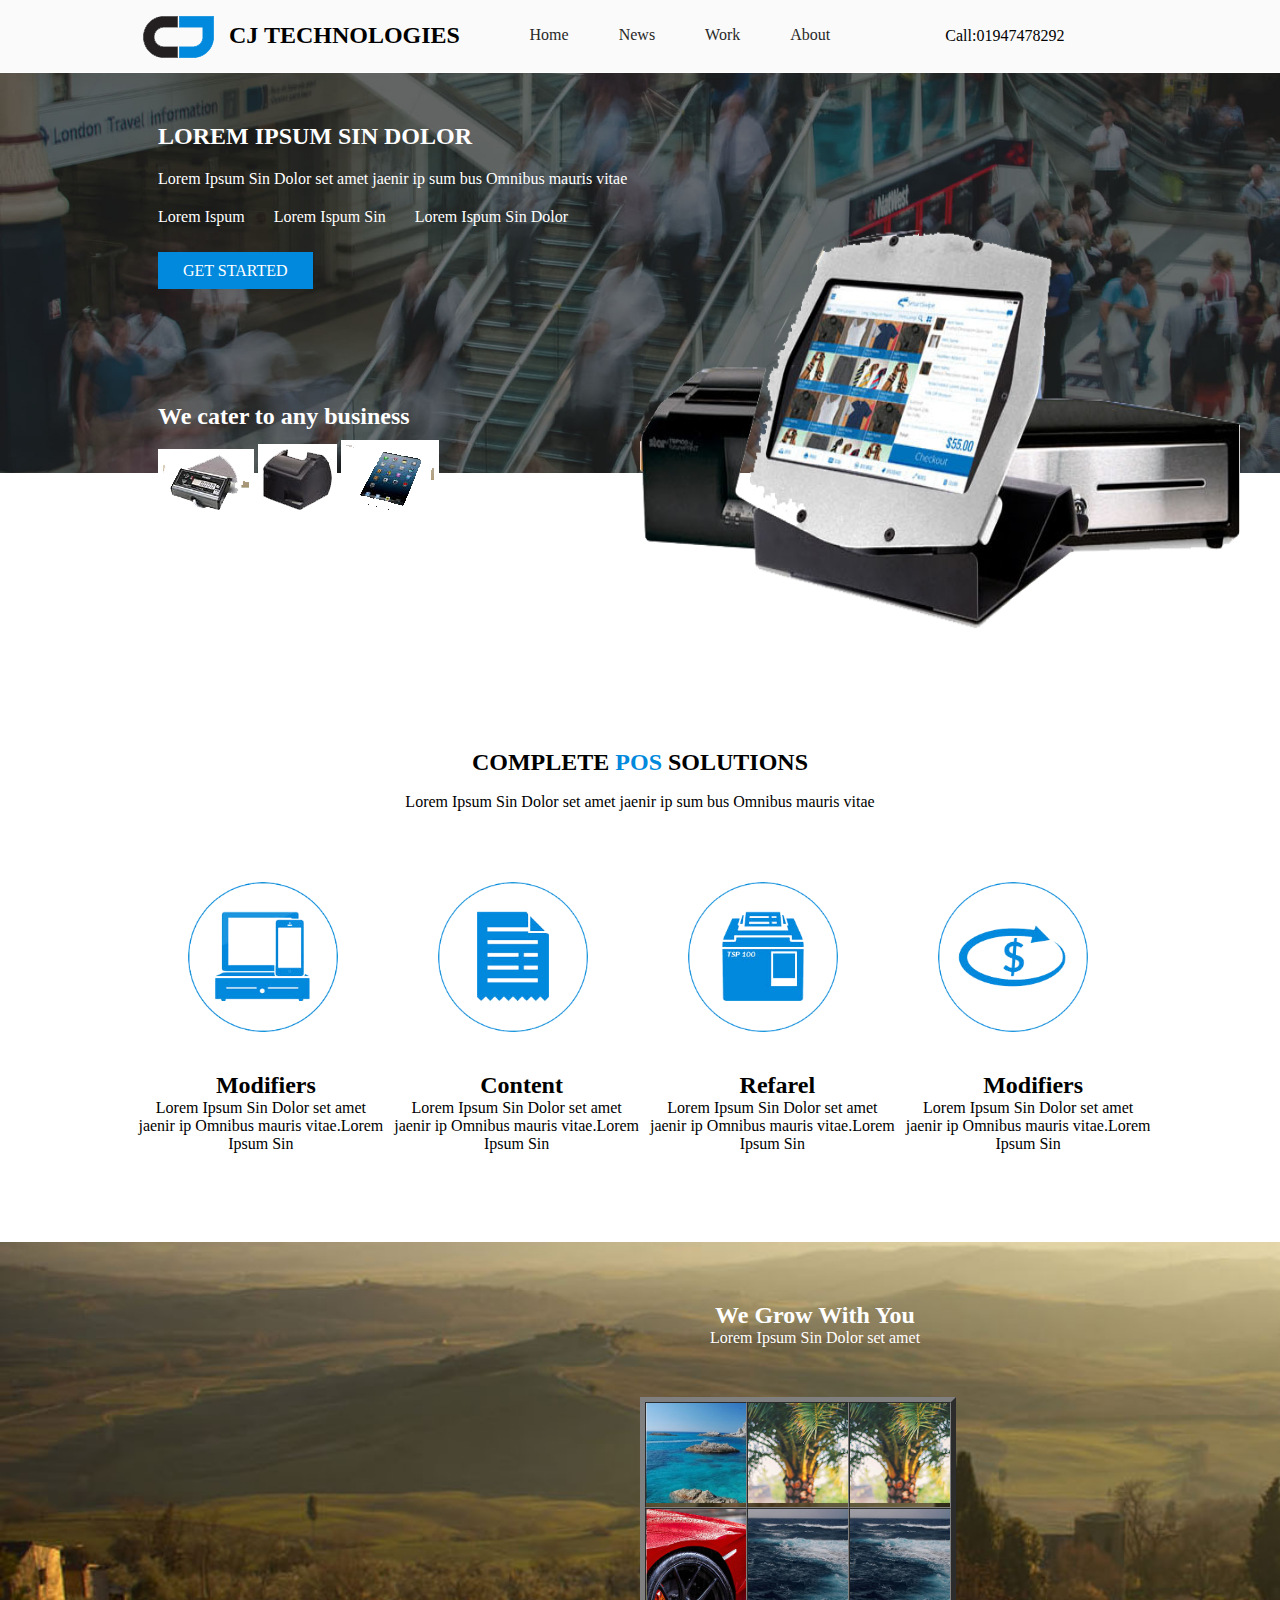
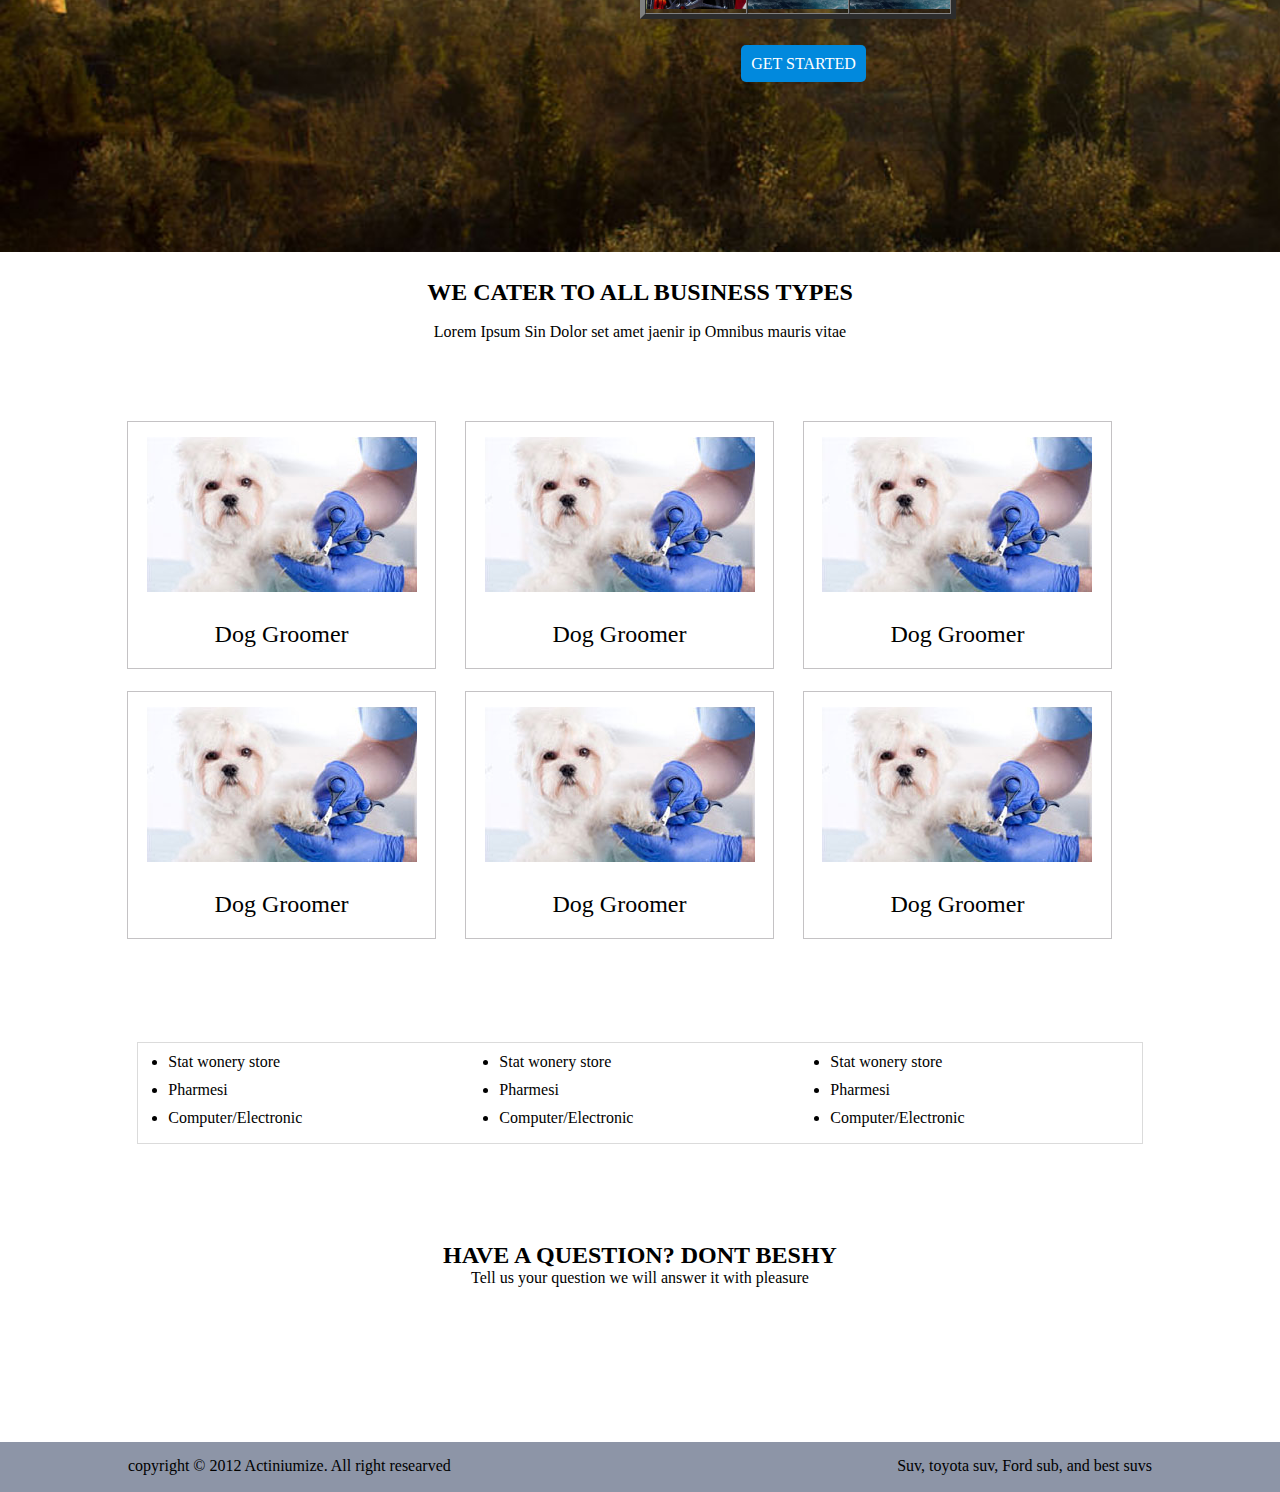
<file: PSD-TO-HTML/CJ TECHNOLOGIES_html/index.html>
<!Doctype html>
<html>

	<head>
		 <meta charset="utf-8">
		 <link rel="stylesheet" type="text/css" href="style.css">
		 <title>CJ TECHNOLOGIES</title>
	</head>

	<body>
		 <!--------------------start header area-------------------->
				<header>
					 <div class="container">
						 <div class="logo">
							 <img src="img/logo.png" alt="">
							 <h2>CJ TECHNOLOGIES</h2>
						 </div>
						 <div class="menu">
							 <ul>
								<li><a href="">Home</a></li>
								<li><a href="">News</a></li>
								<li><a href="">Work</a></li>
								<li><a href="">About</a></li>
							 </ul>
						 </div>
						 <div class="para">
							 <p class="para1">Call:01947478292</p>
						 </div>
					</div>
				</header>
		 <!--------------------end header area--------------------> 
		 <!--------------------start slider area-------------------->
				<section class="slider_area">
					 <div class="container">
						 <div class="slider">
							 <h2 class="mar">LOREM IPSUM SIN DOLOR</h2>
							 <p class="pai">Lorem Ipsum Sin Dolor set amet jaenir ip sum bus Omnibus mauris vitae</p>
						 </div>
						 <div class="right">
							 <a href="" class="lorem">Lorem Ispum</a>
							 <a href="" class="lorem">Lorem Ispum Sin</a>
							 <a href="" class="lorem">Lorem Ispum Sin Dolor</a>
						 </div>
						 <a href="" class="button">GET STARTED</a>
					 </div>
				</section>
		 <!--------------------end slider area--------------------> 
		 <!--------------------start content_area-------------------->
				<section class="content_area">
					 <div class="container">
						 <div class="content_left">
							 <h2>We cater to any business</h2>
							 <img src="img/content icon.png" alt="">
							 <img src="img/content icon2.png" alt="">
							 <img src="img/content icon3.png" alt="">
						 </div>
						 <div class="content_right">
							 <img src="img/imgs.png" alt="">
						 </div>
					 </div>
				</section>
		 <!--------------------end content_area--------------------> 
		 <!--------------------start content_area_one-------------------->
				<section class="content_area_one">
					 <div class="container">
						 <div class="content_A">
							 <h2>COMPLETE <span class="blue">POS</span> SOLUTIONS</h2>
							 <p>Lorem Ipsum Sin Dolor set amet jaenir ip sum bus Omnibus mauris vitae</p>
						 </div>
					 </div>
				</section>
		 <!--------------------end content_area_one--------------------> 
		 <!--------------------start content_area_two-------------------->
				<section class="content_area_one">
					<div class="container">
						<div class="content_A">
							<img src="img/content icon4.png" alt="">
							<img src="img/content icon5.png" alt="">
							<img src="img/content icon6.png" alt="">
							<img src="img/content icon7.png" alt="">
						</div>
					</div>
                </section>
		 <!--------------------end content_area_two--------------------> 
		 <!--------------------start content_area_three-------------------->
				<section class="content_area_three">
						<div class="container">
							<div class="content_A2">
								<h2>Modifiers</h2>
								<p>Lorem Ipsum Sin Dolor set amet jaenir ip Omnibus mauris vitae.Lorem Ipsum Sin</p>
							</div>
							<div class="content_A2">
								<h2>Content</h2>
								<p>Lorem Ipsum Sin Dolor set amet jaenir ip Omnibus mauris vitae.Lorem Ipsum Sin</p>
							</div>
							<div class="content_A2">
								<h2>Refarel</h2>
								<p>Lorem Ipsum Sin Dolor set amet jaenir ip Omnibus mauris vitae.Lorem Ipsum Sin</p>
							</div>
							<div class="content_A2">
								<h2>Modifiers</h2>
								<p>Lorem Ipsum Sin Dolor set amet jaenir ip Omnibus mauris vitae.Lorem Ipsum Sin</p>
							</div>
						</div>
				</section>
		 <!--------------------end content_area_three--------------------> 
		 <!--------------------start content_area_four-------------------->
				<section class="content_area_four">
						<div class="container">
							<div class="content_A3">
								<h2>We Grow With You</h2>
								<p>Lorem Ipsum Sin Dolor set amet</p>
							</div>
							<div class="content_A4">
								<table cellpadding="0" cellspacing="0" border="5">
									<tr>
										<td><img src="img/content9 img2.jpg" width="100" height="100" alt=""></td>
										<td><img src="img/content9 img4.jpg" width="100" height="100" alt=""></td>
										<td><img src="img/content9 img4.jpg" width="100" height="100" alt=""></td>
									</tr>
									<tr>
										<td><img src="img/content9 img5.jpg" width="100" height="100" alt=""></td>
										<td><img src="img/content9 img3.jpg" width="100" height="100" alt=""></td>
										<td><img src="img/content9 img3.jpg" width="100" height="100" alt=""></td>
									</tr>
								 </table>
								 <a href="" class="Get">GET STARTED</a>
							</div>
						</div>
				</section>
		 <!--------------------end content_area_four-------------------->
		 <!--------------------start content_area_five-------------------->
				<section class="content_area_five">
						<div class="container">
							<div class="content_A">
								<h2>WE CATER TO ALL BUSINESS TYPES</h2>
								<p>Lorem Ipsum Sin Dolor set amet jaenir ip Omnibus mauris vitae</p>
							</div>
						</div>
				</section>
		 <!--------------------end content_area_five-------------------->
		 <!--------------------start content_area_six-------------------->
				 <section class="content_area_six">
						<div class="container">
							  <div class="content">
									<div class="content_B">
										<img src="img/content6 img1.jpg" alt="">
										<p class="pay">Dog Groomer</p>
									</div>
									<div class="content_B">
										<img src="img/content6 img1.jpg" alt="">
										<p class="pay">Dog Groomer</p>
									</div>
									<div class="content_B">
										<img src="img/content6 img1.jpg" alt="">
										<p class="pay">Dog Groomer</p>
									</div>
							   </div>
						</div>
				 </section>
		 <!--------------------end content_area_six-------------------->
		 <!--------------------start content_area_seven-------------------->
				<section class="content_area_seven">
						<div class="container">
							  <div class="content">
									<div class="content_B">
										<img src="img/content6 img1.jpg" alt="">
										<p class="pay">Dog Groomer</p>
									</div>
									<div class="content_B">
										<img src="img/content6 img1.jpg" alt="">
										<p class="pay">Dog Groomer</p>
									</div>
									<div class="content_B">
										<img src="img/content6 img1.jpg" alt="">
										<p class="pay">Dog Groomer</p>
									</div>
							   </div>
						</div>
				 </section> 
		 <!--------------------end content_area_seven-------------------->
		 <!--------------------start content_area_eight-------------------->
				<section class="content_area_eight">
					<div class="container">
						<div class="content_C">
							<div class="content_C2">
								<li><a href="">Stat wonery store</a></li>
								<li><a href="">Pharmesi</a></li>
								<li><a href="">Computer/Electronic</a></li>
							</div>
							<div class="content_C2">
								<li><a href="">Stat wonery store</a></li>
								<li><a href="">Pharmesi</a></li>
								<li><a href="">Computer/Electronic</a></li>
							</div>
							<div class="content_C2">
								<li><a href="">Stat wonery store</a></li>
								<li><a href="">Pharmesi</a></li>
								<li><a href="">Computer/Electronic</a></li>
							</div>
						</div>
					</div>
				</section>
		 <!--------------------end content_area_eight-------------------->
		 <!--------------------start content_area_nine-------------------->
				<section class="content_area_nine">
						<div class="container">
							<div class="content_D">
								<div class="content_D2">
									<h2>HAVE A QUESTION? DONT BESHY</h2>
									<p>Tell us your question we will answer it with pleasure</p>
								</div>
							</div>
						</div>
				</section>
		 <!--------------------end content_area_nine-------------------->
		 <!--------------------start content_area_ten-------------------->
				
		 <footer>
			 <div class="container">
				<div class="footer_area">
				 <div class="footer_left">
					 <p>copyright &copy; 2012 Actiniumize. All right researved</p>
				 </div>
				 <div class="footer_right">
					 <p>Suv, toyota suv, Ford sub, and best suvs</p>
				 </div>
				</div>
			 </div>
		 </footer>
       
		 <!--------------------end content_area_ten-------------------->
	</body>

</html>
</file>
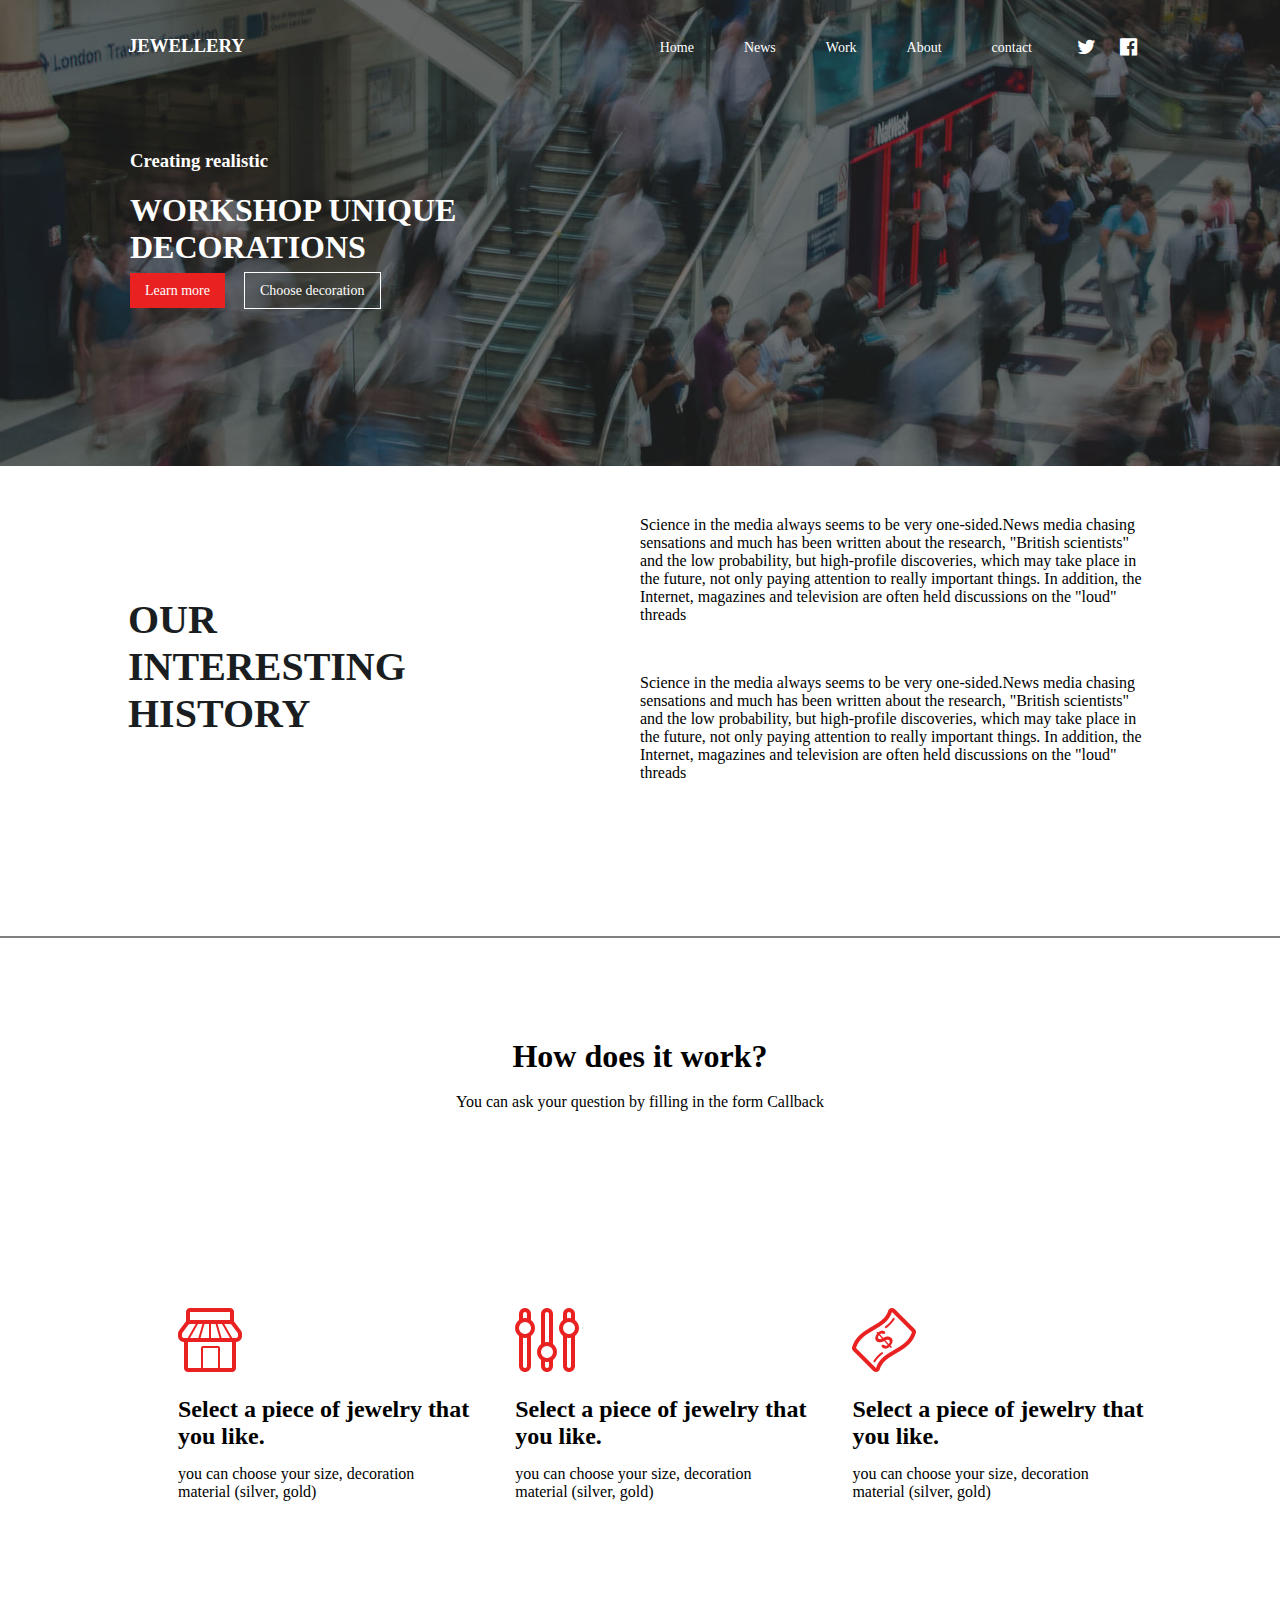
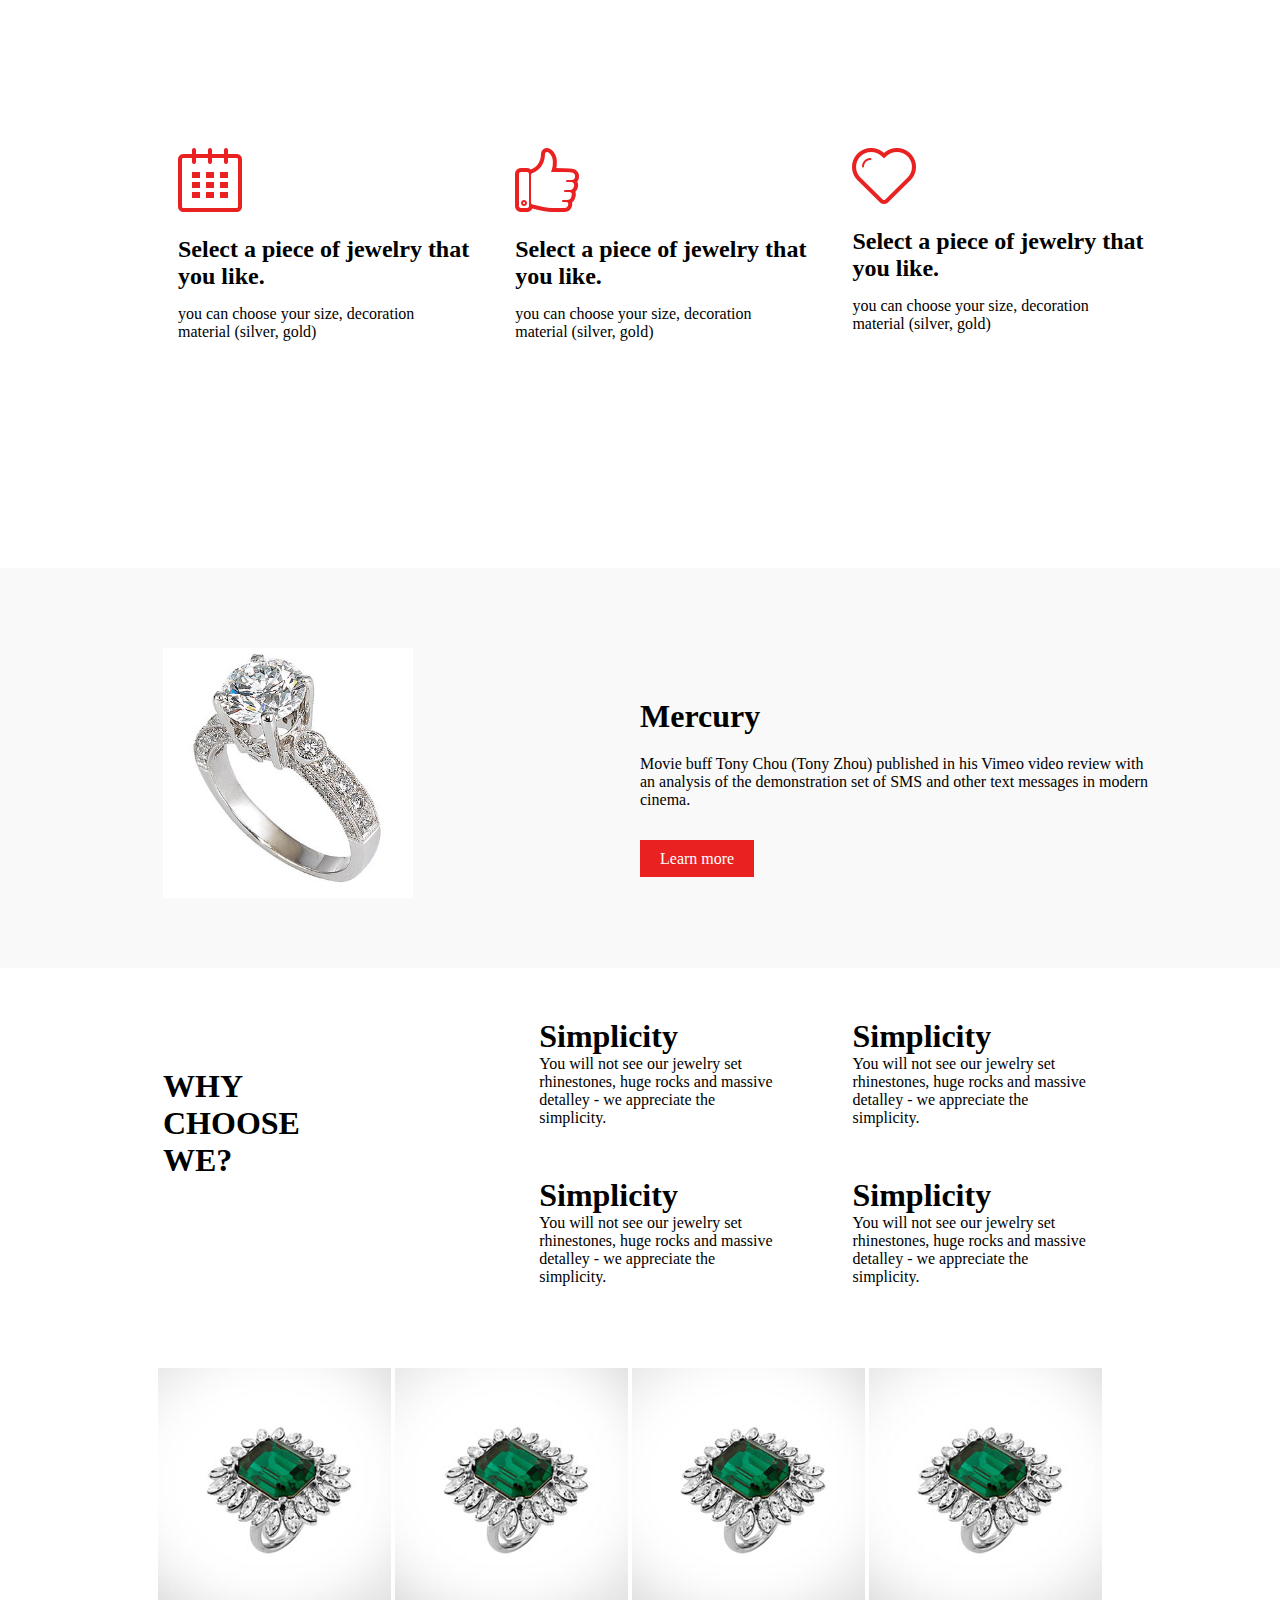
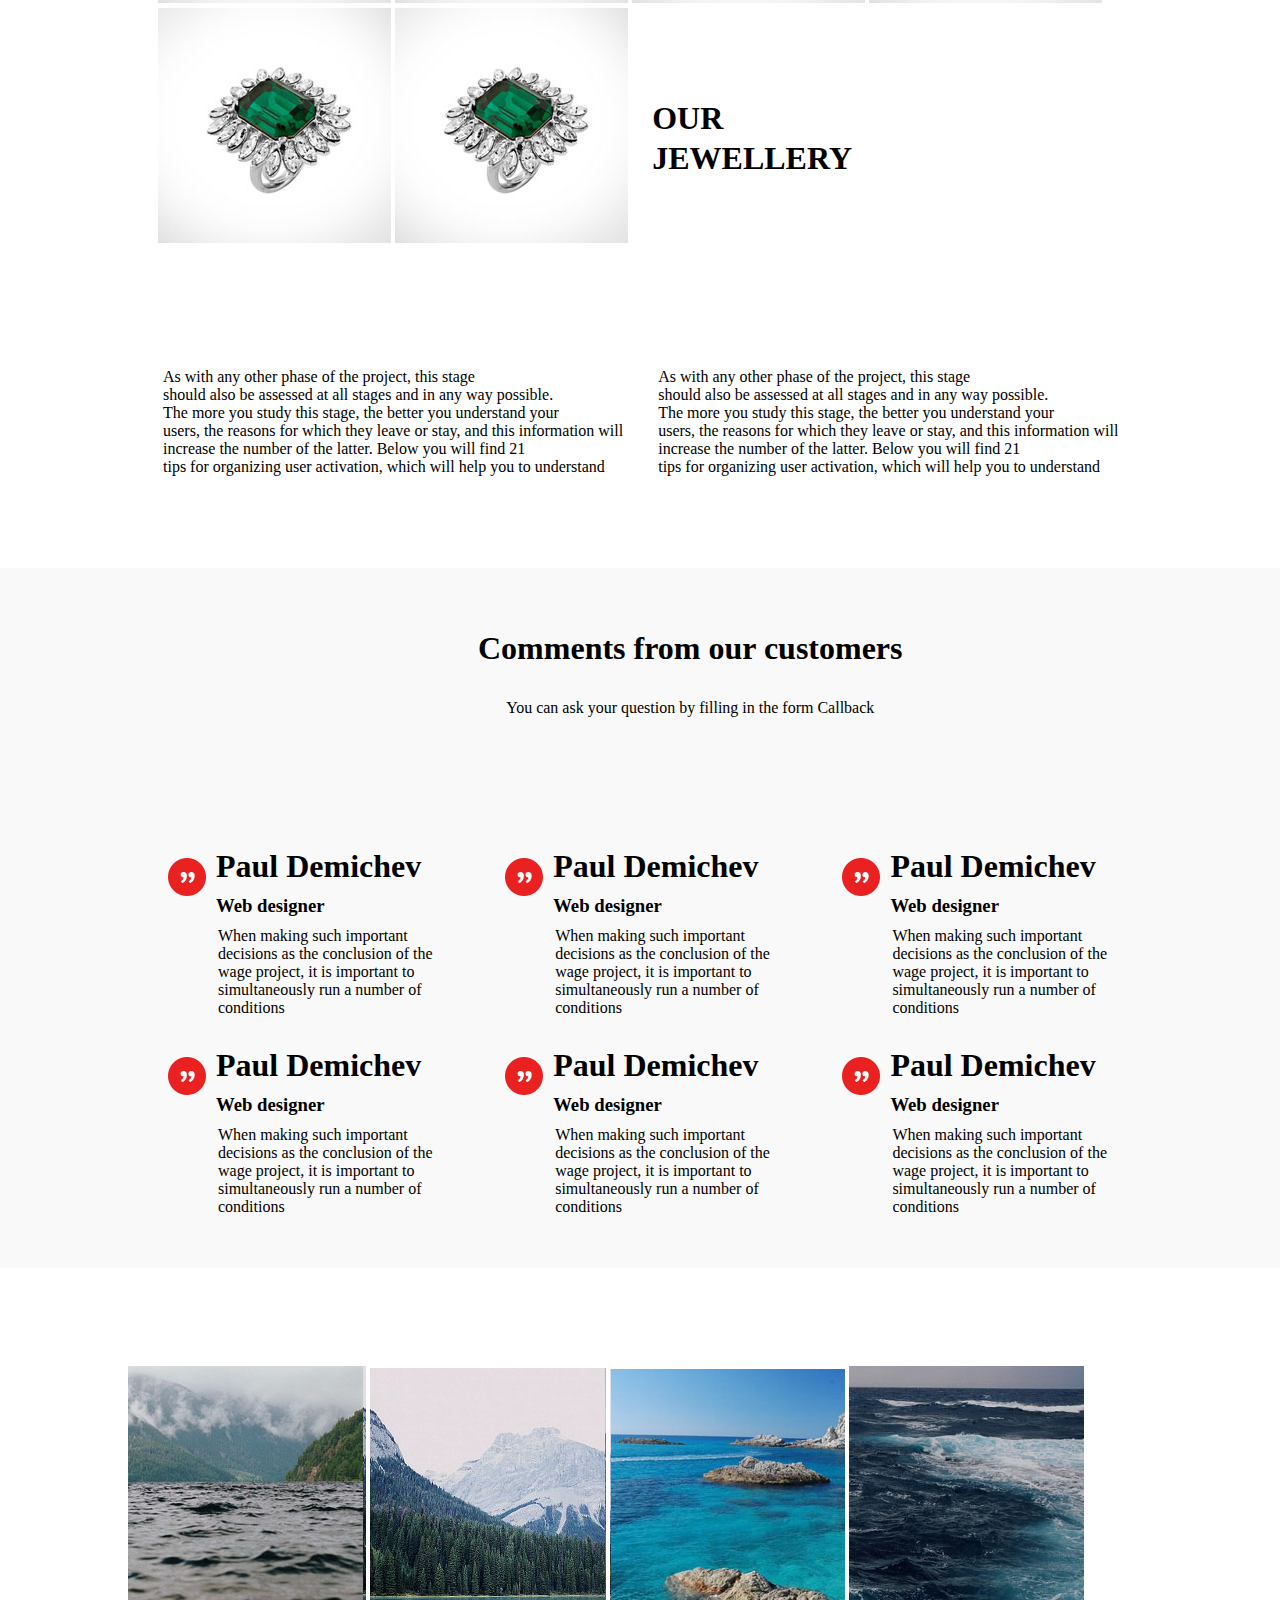
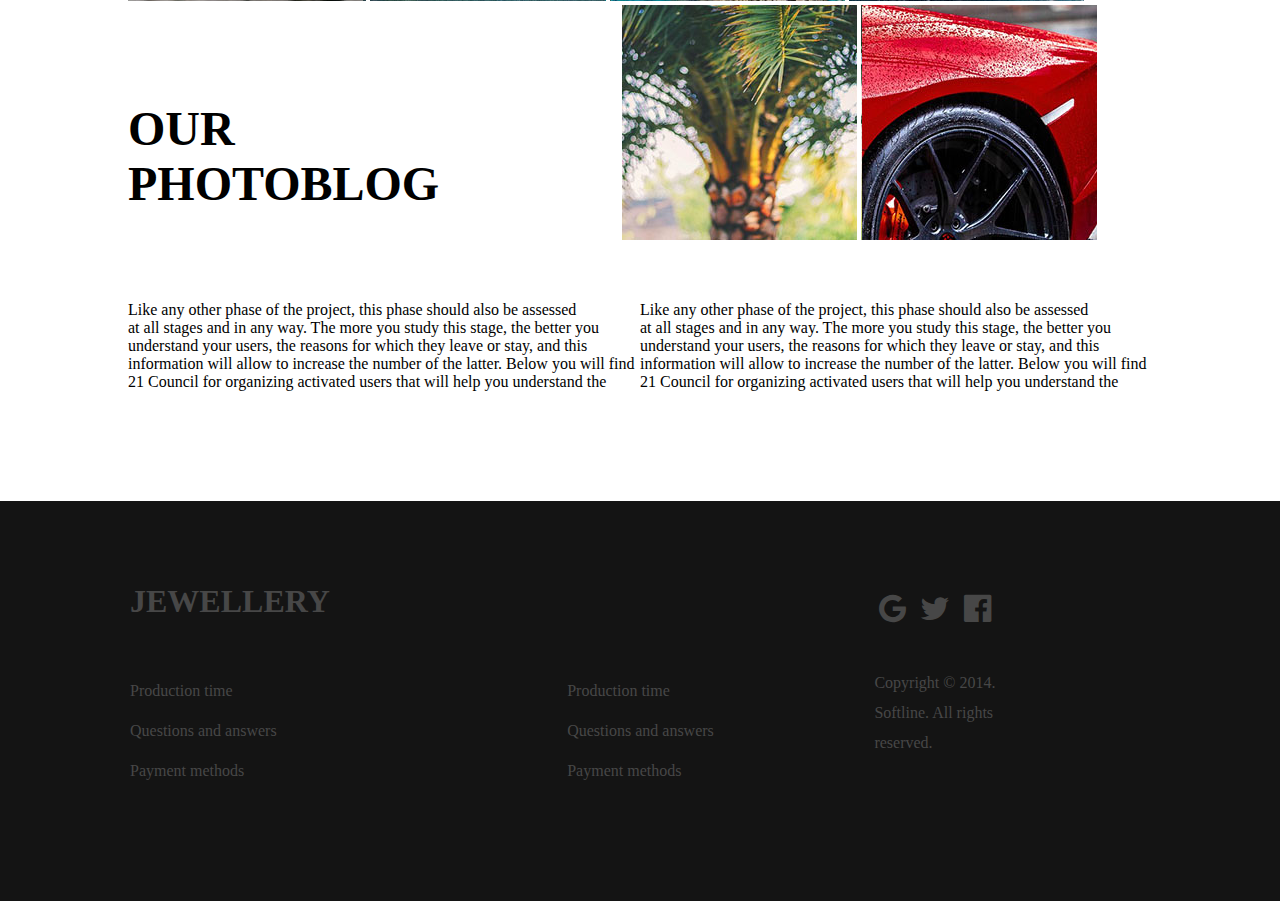
<file: PSD-TO-HTML/JEWELLERY  complet_html/index.html>
<!Doctype html>
<html>

	<head>
		 <meta charset="utf-8">
		 <link rel="stylesheet" type="text/css" href="style.css">
		 <link rel="stylesheet" type="text/css" href="css/font-awesome.min.css">
		 <title>JEWELLERY</title>
	</head>

	<body>
	<!----------------------start header area------------------->
		 <header>
				<div class="container">
					 <div class="logo">
						 <h3>JEWELLERY</h3>
					 </div>
					 <div class="menu">
						 <ul>
							<li><a href="">Home</a></li>
							<li><a href="">News</a></li>
							<li><a href="">Work</a></li>
							<li><a href="">About</a></li>
							<li><a href="">contact</a></li>
							<a href=""><i class="fa fa-twitter"></i></a>
							<a href=""><i class="fa fa-facebook-official"></i></a>
						 </ul>
					 </div>
				</div>
		 </header>
	<!----------------------end header area------------------->
	<!----------------------start slider area------------------->
		 <div class="slider_area">
			 <div class="slider">
				 <h3>Creating realistic</h3>
				 <h1>WORKSHOP UNIQUE<br>
				 DECORATIONS</h1>
				 <a href="" class="Learn_more">Learn more</a>
				 <a href="" class="Choose_decoration">Choose decoration</a>
			 </div>
		 </div>
	<!----------------------end slider area------------------->
	<!----------------------start content area one ------------------->
		<section class="content_area">
			<div class="content">
				<div class="content_one">
					<h1>OUR<h1>
					<h1>INTERESTING</h1>
					<h1>HISTORY</h1>
				</div>
				<div class="content_two">
					 <p>Science in the media always seems to be very one-sided.News media chasing sensations and much has been written about the research, "British scientists" and the low probability, but high-profile discoveries, which may take place in the future, not only paying attention to really important things. In addition, the Internet, magazines and television are often held discussions on the "loud" threads </p>
				</div>
				<div class="content_two">
					 <p>Science in the media always seems to be very one-sided.News media chasing sensations and much has been written about the research, "British scientists" and the low probability, but high-profile discoveries, which may take place in the future, not only paying attention to really important things. In addition, the Internet, magazines and television are often held discussions on the "loud" threads </p>
				</div>
			</div>
		</section>
		<div class="last">
			 <h1>How does it work?</h1><br>
			 <p>You can ask your question by filling in the form Callback</p>
		</div>
	<!----------------------end content area one------------------->
	<!----------------------start content area two------------------->
		<section class="content_area_one">
			 <div class="contact_A">
				 <div class="contact_A1">
					 <img src="img/contenticon1.png">
					<h2>Select a piece of jewelry that<br> you like.</h2>
					<p class="para">you can choose your size, decoration <br>material (silver, gold)</p>
				 </div>
				 <div class="contact_A1">
					 <img src="img/contenticon2.png">
					<h2>Select a piece of jewelry that<br> you like.</h2>
					<p class="para">you can choose your size, decoration <br>material (silver, gold)</p>
				 </div>
				 <div class="contact_A1">
					 <img src="img/contenticon3.png">
					<h2>Select a piece of jewelry that<br> you like.</h2>
					<p class="para">you can choose your size, decoration <br>material (silver, gold)</p>
				 </div>
			 </div>
		</section>
		<section class="content_area_one">
			 <div class="contact_A">
				 <div class="contact_A1">
					 <img src="img/contenticon4.png">
					<h2>Select a piece of jewelry that<br> you like.</h2>
					<p class="para">you can choose your size, decoration <br>material (silver, gold)</p>
				 </div>
				 <div class="contact_A1">
					 <img src="img/contenticon5.png">
					<h2>Select a piece of jewelry that<br> you like.</h2>
					<p class="para">you can choose your size, decoration <br>material (silver, gold)</p>
				 </div>
				 <div class="contact_A1">
					 <img src="img/contenticon6.png">
					<h2>Select a piece of jewelry that<br> you like.</h2>
					<p class="para">you can choose your size, decoration <br>material (silver, gold)</p>
				 </div>
			 </div>
		</section>
	<!----------------------end content area two------------------->
	<!----------------------start content area three------------------->
		<section class="content_area_three">
			<div class="contant_B">
				 <div class="contant_B2">
					 <img src="img/content img.jpg">
				 </div>
				 <div class="contant_B3">
					<h1 class="bottom">Mercury</h1>
					<p>Movie buff Tony Chou (Tony Zhou) published in his Vimeo video review with an analysis of the demonstration set of SMS and other text messages in modern cinema.</p>
					<a href="" class="Learn">Learn more</a>
				 </div>
			 </div>
		</section>
		
	<!----------------------end content area three------------------->
	<!----------------------start content area four------------------->
		 <section class="content_area_four">
			 <div class="contant_C">
				<div class="contant_C2">
					 <h1 class="left">WHY</h1>
					 <h1 class="left">CHOOSE</h1> 
					 <h1 class="left">WE?</h1>
				</div>
				 <div class="content_out1">
					<div class="content_out">
						<div class="contant_C3">
							<h1>Simplicity</h1>
							<p>You will not see our jewelry set <br>rhinestones, huge rocks and massive<br> detalley - we appreciate the <br>simplicity.</p>
						</div>
						<div class="contant_C3">
							<h1 class="out">Simplicity</h1>
							<p class="out">You will not see our jewelry set <br>rhinestones, huge rocks and massive<br> detalley - we appreciate the <br>simplicity.</p>
						</div>
					 </div>
					 <div class="content_out">
						<div class="contant_C3">
							<h1>Simplicity</h1>
							<p>You will not see our jewelry set <br>rhinestones, huge rocks and massive<br> detalley - we appreciate the <br>simplicity.</p>
						</div>
						<div class="contant_C3">
							<h1 class="out">Simplicity</h1>
							<p class="out">You will not see our jewelry set <br>rhinestones, huge rocks and massive<br> detalley - we appreciate the <br>simplicity.</p>
						</div>
					 </div>
					</div>
			   </div>
		 </section>
	<!----------------------end content area four------------------->
	<!----------------------start content area five------------------->
		 <section class="content_area_five">
			 <div class="contant_D">
				 <div class="contant_D2">
					<img src="img/contentimg.jpg">
					<img src="img/contentimg.jpg">
					<img src="img/contentimg.jpg">
					<img src="img/contentimg.jpg">
					<img src="img/contentimg.jpg">
					<img src="img/contentimg.jpg">
				 </div>
				 <div class="contant_D3">
					 <h1>OUR</h1>
					 <h1>JEWELLERY</h1>
				 </div>
			 </div>
		 </section>
	<!----------------------end content area five------------------->
	<!----------------------start content area six------------------->
		<section class="content_area_six">
			<div class="content_E">
				<div class="content_E2">
					 <p>As with any other phase of the project, this stage<br>should also be assessed at all stages and in any way possible.<br>The more you study this stage, the better you understand your <br>users, the reasons for which they leave or stay, and this information will<br>increase the number of the latter. Below you will find 21<br> tips for organizing user activation, which will help you to understand</p>
				</div>
				<div class="content_E2">
					 <p>As with any other phase of the project, this stage<br>should also be assessed at all stages and in any way possible.<br>The more you study this stage, the better you understand your <br>users, the reasons for which they leave or stay, and this information will<br>increase the number of the latter. Below you will find 21<br> tips for organizing user activation, which will help you to understand</p>
				</div>
			</div>
		</section>
	<!----------------------end content area six------------------->
	<!----------------------start content area seven------------------->
		<section class="content_area_seven">
			<div class="content_F">
			  <div class="content_F2">
				<h1 class="F3">Comments from our customers</h1>
				<p>You can ask your question by filling in the form Callback</p>
			  </div>
			 </div>
		</section>
	<!----------------------end content area seven------------------->
	<!----------------------start content area eight------------------->
		 <section class="content_area_eight">
			 <div class="content_G">
				 <div class="content_G2">
					 <img src="img/content8 icon.png">
					 <h1>Paul Demichev</h1>
					 <h3>Web designer</h3>
					 <p>When making such important<br> decisions as the conclusion of the<br> wage project, it is important to<br> simultaneously run a number of conditions</p>
				 </div>
				 <div class="content_G2">
					 <img src="img/content8 icon.png">
					 <h1>Paul Demichev</h1>
					 <h3>Web designer</h3>
					 <p>When making such important<br> decisions as the conclusion of the<br> wage project, it is important to<br> simultaneously run a number of conditions</p>
				 </div>
				 <div class="content_G2">
					 <img src="img/content8 icon.png">
					 <h1>Paul Demichev</h1>
					 <h3>Web designer</h3>
					 <p>When making such important<br> decisions as the conclusion of the<br> wage project, it is important to<br> simultaneously run a number of conditions</p>
				 </div>
				 <div class="content_G2">
					 <img src="img/content8 icon.png">
					 <h1>Paul Demichev</h1>
					 <h3>Web designer</h3>
					 <p>When making such important<br> decisions as the conclusion of the<br> wage project, it is important to<br> simultaneously run a number of conditions</p>
				 </div>
				 <div class="content_G2">
					 <img src="img/content8 icon.png">
					 <h1>Paul Demichev</h1>
					 <h3>Web designer</h3>
					 <p>When making such important<br> decisions as the conclusion of the<br> wage project, it is important to<br> simultaneously run a number of conditions</p>
				 </div>
				 <div class="content_G2">
					 <img src="img/content8 icon.png">
					 <h1>Paul Demichev</h1>
					 <h3>Web designer</h3>
					 <p>When making such important<br> decisions as the conclusion of the<br> wage project, it is important to<br> simultaneously run a number of conditions</p>
				 </div>
			 </div>
		 </div>
	<!----------------------end content area eight------------------->
	<div class="clear"></div>
	<!----------------------start content area nine------------------->
		 <section class="content_area_nine">
			 <div class="content_H">
				 <div class="content_H2">
					<img src="img/content9 img.jpg">
					<img src="img/content9 img1.jpg">
					<img src="img/content9 img2.jpg">
					<img src="img/content9 img3.jpg"><br>
				   <div class="right">
					<img src="img/content9 img4.jpg">
					<img src="img/content9 img5.jpg">
				   </div>
				 </div>
			 </div>
		 </section>
	<!----------------------end content area nine------------------->
	<!----------------------start content area ten------------------->
		<section class="content_area_ten">
			 <div class="content_I">
				 <div class="content_I2">
					<h1>OUR</h1>
					<h1>PHOTOBLOG</h1>
				 </div>
			 </div>
		</section>
	<!----------------------end content area ten------------------->
	<!----------------------start content area elaven------------------->
		 <section class="content_area_elaven">
			 <div class="content_J">
				 <div class="content_J2">
					 <p>Like any other phase of the project, this phase should also be assessed <br> at all stages and in any way. The more you study this stage, the better you understand your users, the reasons for which they leave or stay, and this information will allow to increase the number of the latter. Below you will find 21 Council for organizing activated users that will help you understand the </p>
				 </div>
				 <div class="content_J3">
					 <p>Like any other phase of the project, this phase should also be assessed <br>at all stages and in any way. The more you study this stage, the better you understand your users, the reasons for which they leave or stay, and this information will allow to increase the number of the latter. Below you will find 21 Council for organizing activated users that will help you understand the </p>
				 </div>
			 </div>
		 </section>
	<!----------------------end content area elaven------------------->
	<!----------------------start footer area left------------------->
		 <footer>
			 <div class="footer_area">
				 <div class="footer_area_one">
					 <h1 class="top">JEWELLERY</h1>
					 <p class="top1">Production time<p>
					 <p>Questions and answers</p> 
					 <p>Payment methods</p>
				 </div>
				 <div class="footer_area_one">
					 <p class="top2">Production time<p>
					 <p>Questions and answers</p> 
					 <p>Payment methods</p>
				  </div>
			 <div class="footer_area_right">
				 <div class="footer_area_two">
					<a href=""><i class="fa fa-google"></i></a>
					<a href=""><i class="fa fa-twitter"></i></a>
					<a href=""><i class="fa fa-facebook-official"></i></a>
					<p>Copyright © 2014. Softline. All rights reserved.</p>
				 </div>
			 </div>
		   </div>
		</footer>
	<!----------------------end footer area left------------------->
	
	</body>

</html>
</file>
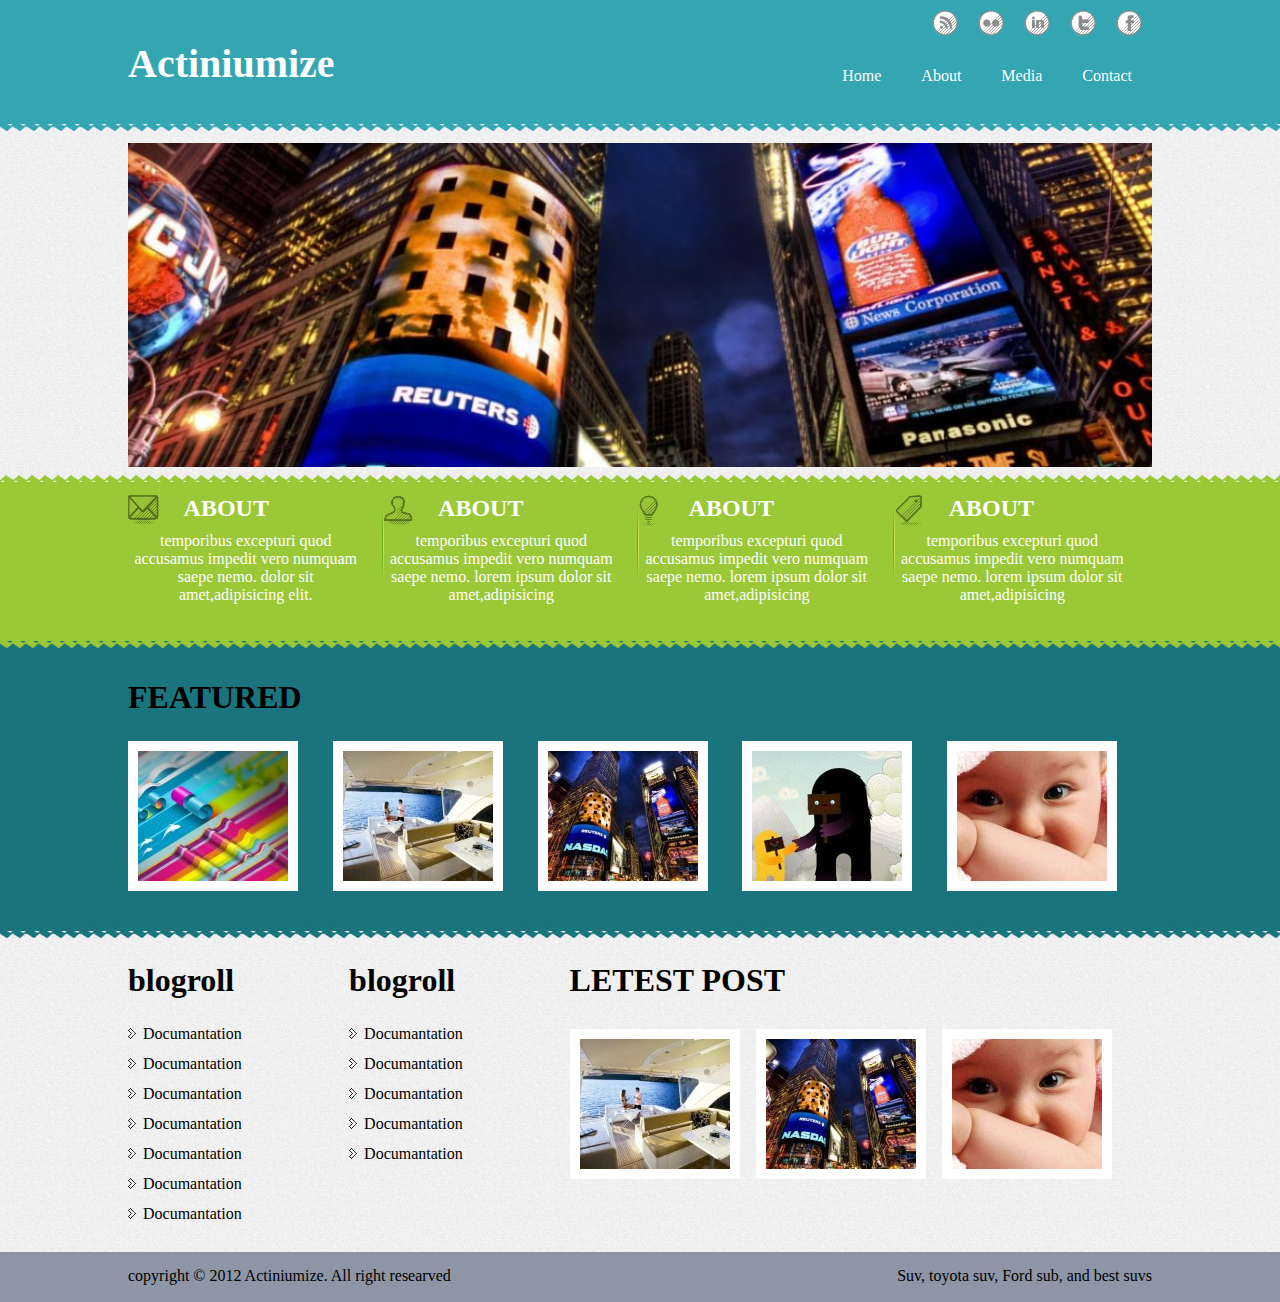
<file: PSD-TO-HTML/new Actiniumz_html/index.html>
<!doctype html>
<html>

	<head>
		<meta charset="utf-8">
        <meta name="viewport" content="width=device-width, initial-scale=1">
		<link rel="stylesheet" type="text/css" href="style.css">
        <link rel="stylesheet" href="responsive.css">
		<title>New Actiniumz</title>
	</head>

	<body>
	<!--------------------------start header area------------------------>
		 <header>
			 <div class="container">
				 <div class="icon">
					 <img src="img/logo1.png" alt="">
					 <img src="img/logo2.png" alt="">
					 <img src="img/logo3.png" alt="">
					 <img src="img/logo4.png" alt="">
					 <img src="img/logo5.png" alt="">
				 </div>
			 </div>
			 <div class="container">
				 <div class="logo1">
					 <h1>Actiniumize</h1>
				 </div>
				 <div class="menu">
						<ul class="desktop_menu">
							<li><a href="">Home</a></li>
							<li><a href="">About</a></li>
							<li><a href="">Media</a></li>
							<li><a href="">Contact</a></li>
						</ul>
                        <select class="mobile_menu">
                        	 <option><a href="">HOME</a></option>
                             <option><a href="">ABOUT</a></option>
                             <option><a href="">MEDIA</a></option>
                             <option><a href="">CONTACT</a></option>
                             <option><a href="">PORTFOLIO</a></option>
                             <option><a href="">PORTFOLIO</a></option>
                        </select> 
				 </div>
			 </div>
             <div class="clear"></div>
		</header>
		 <div class="zigzag"></div>
	<!--------------------------end header area------------------------>
	<!--------------------------start slider area------------------------>
        <div class="slider_area">
			 <div class="container">
				 <div class="slider">
					 <img src="img/bannar.jpg" alt="">
				 </div>
			 </div>
		</div>
	<!--------------------------end slider area------------------------>
	<!--------------------------start content area------------------------>
		<div class="content_zigzag_top"></div>
		<div class="content_area">
			 <div class="container">
				 <div class="content">
					 <img src="img/logo6.png"  alt="">
					 <h2>ABOUT</h2>
					 <p>temporibus excepturi quod accusamus impedit vero numquam saepe nemo. dolor sit 							   						amet,adipisicing elit.</p>
				 </div>
				 <div class="content">
					 <img src="img/logo7.png"  alt="">
					 <h2>ABOUT</h2>
					 <p>temporibus excepturi quod accusamus impedit vero numquam saepe nemo. lorem ipsum 						 						dolor sit amet,adipisicing</p>
				 </div>
				 <div class="content">
					 <img src="img/logo8.png"  alt="">
					 <h2>ABOUT</h2>
					 <p>temporibus excepturi quod accusamus impedit vero numquam saepe nemo. lorem ipsum  						dolor sit amet,adipisicing</p>
				 </div>
				 <div class="content no_bg">
					 <img src="img/logo9.png"  alt="">
					 <h2>ABOUT</h2>
					 <p>temporibus excepturi quod accusamus impedit vero numquam saepe nemo. lorem ipsum  						dolor sit amet,adipisicing</p>
				 </div>
			 </div>
             <div class="clear"></div>
		</div>
		<div class="content_zigzag_bottom"></div>
	<!--------------------------end content area------------------------>
	<!--------------------------start content area two------------------------>
		<section class="content_area_two">
			 <div class="container">
			   <div class="content_A2">
				 <h1>FEATURED</h1>
				 <div class="contant_A1">
					<img src="img/image1.jpg"  alt="">
				 </div>
				 <div class="contant_A1">
					<img src="img/image2.jpg"  alt="">
				 </div>
				 <div class="contant_A1">
					<img src="img/image3.jpg"  alt="">
				 </div>
				 <div class="contant_A1">
					<img src="img/image4.jpg"  alt="">
				 </div>
				 <div class="contant_A1">
					<img src="img/image5.jpg"  alt="">
				 </div>
			   </div>
			 </div>
             <div class="clear"></div>
		</section>
		<div class="content_zigzag_bottom_2"></div>
	<!--------------------------end content area two------------------------>
	<!--------------------------start content area three------------------------>
		<section class="content_area_three">
			 <div class="container">
				 <div class="content_B2">
					 <div class="blogroll">
						 <h1>blogroll</h1>
						 <p class="mar">Documantation</p>
						 <p>Documantation</p>
						 <p>Documantation</p>
						 <p>Documantation</p>
						 <p>Documantation</p>
						 <p>Documantation</p>
						 <p>Documantation</p>
					 </div>
					 <div class="blogroll blogroll_right">
						 <h1>blogroll</h1>
						 <p class="mar">Documantation</p>
						 <p>Documantation</p>
						 <p>Documantation</p>
						 <p>Documantation</p>
						 <p>Documantation</p>
					 </div>
				 </div>
               </div>
              <div class="container">
				 <div class="content_B2_right">
                 	 <div class="post">
                     	 <h1>LETEST POST</h1>
                         <div class="imeges">
                         	 <img src="img/image2.jpg"  alt="">
                         </div>
                         <div class="imeges">
                         	 <img src="img/image3.jpg"  alt="">
                         </div>
                         <div class="imeges">
                         	 <img src="img/image5.jpg"  alt="">
                         </div>
                     </div>
				 </div>
               </div>
               <div class="clear"></div>
		 </section>
	<!--------------------------end content area three------------------------>
	<!--------------------------------------start footer_area----------------------------->
		 <footer>
			 <div class="container">
				<div class="footer_area">
				 <div class="footer_left">
					 <p>copyright &copy; 2012 Actiniumize. All right researved</p>
				 </div>
				 <div class="footer_right">
					 <p>Suv, toyota suv, Ford sub, and best suvs</p>
				 </div>
				</div>
			 </div>
             <div class="clear"></div>
		 </footer>
	<!--------------------------------------end footer_area----------------------------->
	</body>

</html>
</file>
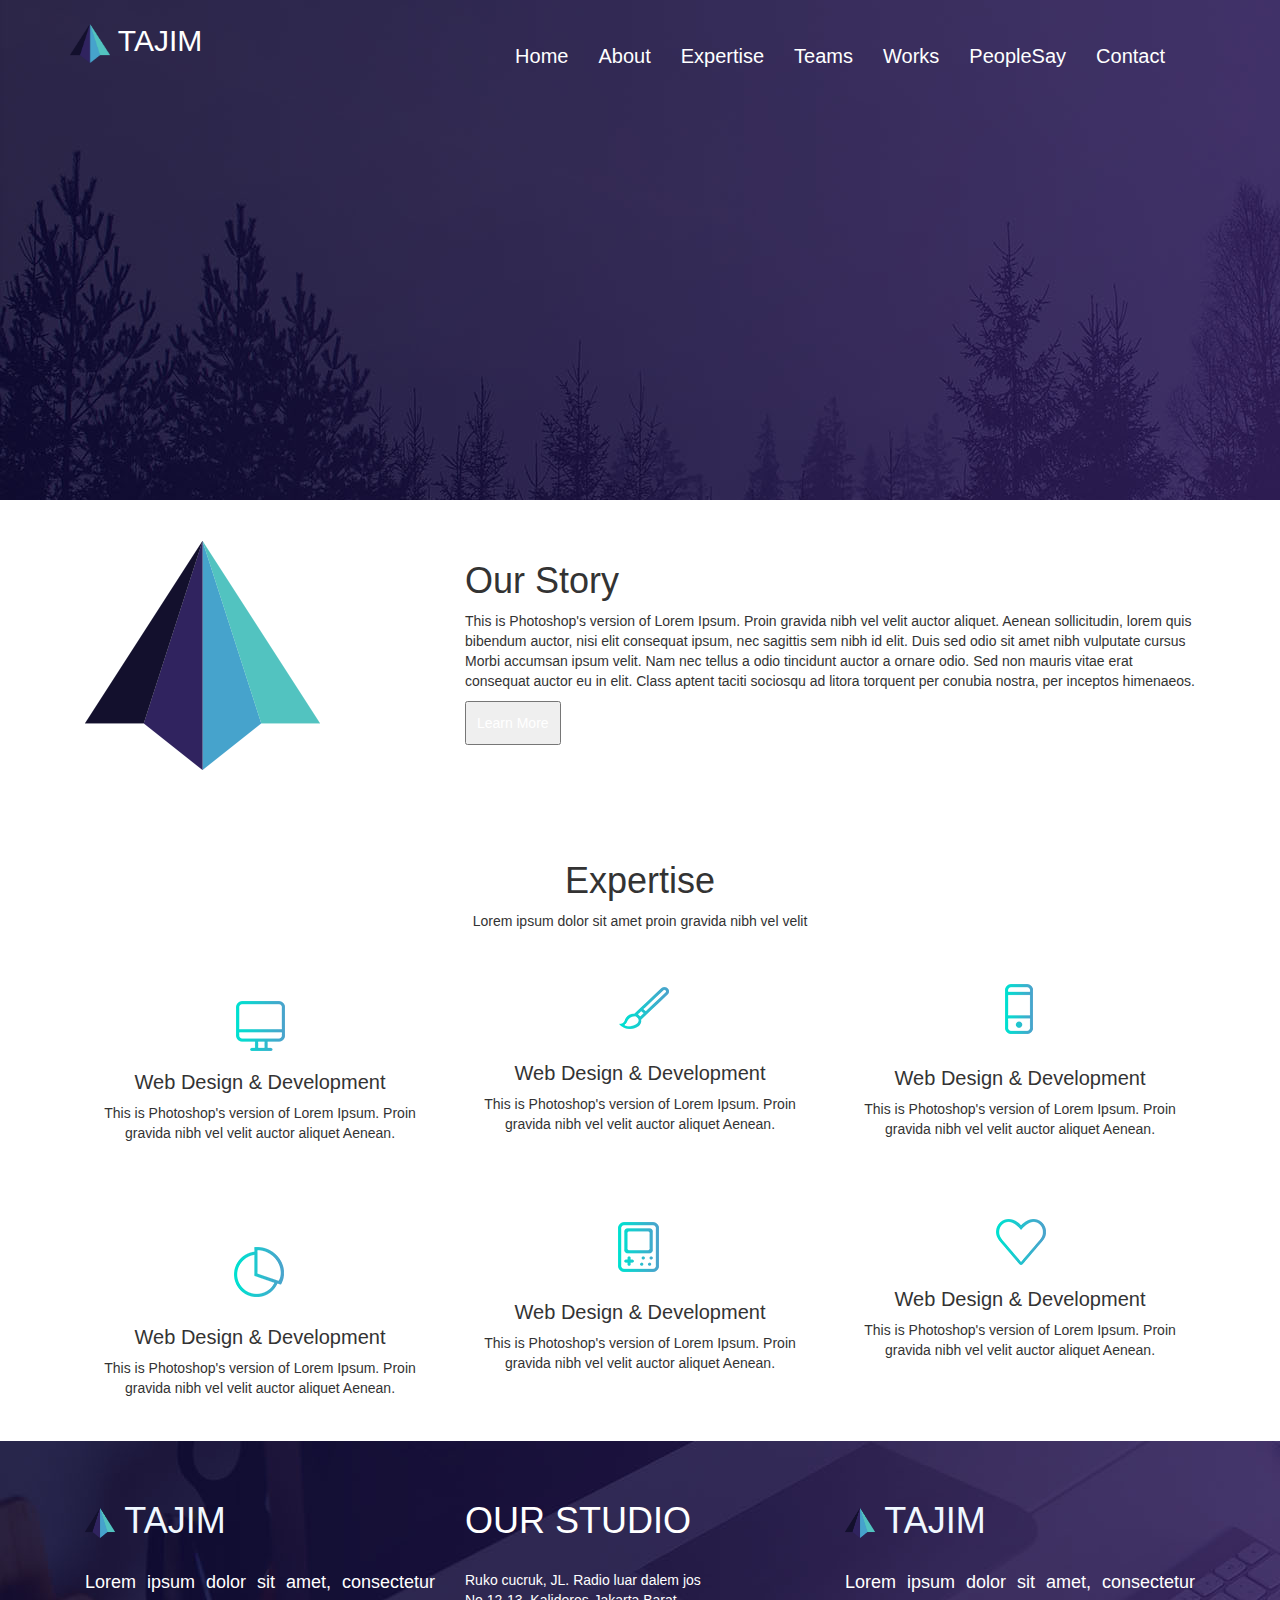
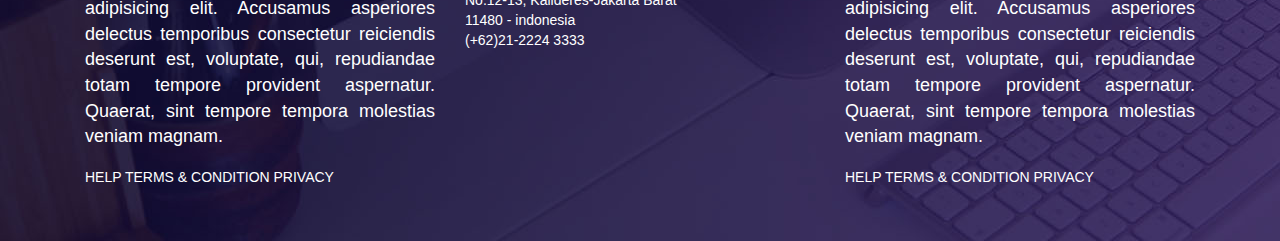
<file: PSD-TO-HTML/TaJim compleat/index.html>
<!DOCTYPE html>
<html lang="en">
    <head>
        <meta charset="UTF-8">
        <title>Exam Tajim</title>
        <link rel="stylesheet" href="css/bootstrap.min.css">
        <script src="js/jquery.min.js"></script>
        <link rel="stylesheet" href="style.css">
        </head>
    <body>
        <header>
            <header class="container-fluid our_header">
            <div class="container">
                <div class="row">
                    <div class="col-md-4 col-sm-12 col-xs-12 col-lg-4">
                       <div class="logo">
                        <p><img src="img/icon%20big...png"> Tajim</p>
                       </div> 
                    </div>
                    <div class="col-md-8 col-sm-12">
                        <div class="menu">
                            <nav class="navbar navbar-default our_navbar">
                              <div class="container-fluid">
                                <!-- Brand and toggle get grouped for better mobile display -->
                                <div class="navbar-header">
                                  <button type="button" class="navbar-toggle collapsed" data-toggle="collapse" data-target="#our-navbar-collapse-1">
                                    <span class="sr-only">Toggle navigation</span>
                                    <span class="icon-bar"></span>
                                    <span class="icon-bar"></span>
                                    <span class="icon-bar"></span>
                                  </button>
                                </div>

                                <!-- Collect the nav links, forms, and other content for toggling -->
                                <div class="collapse navbar-collapse" id="our-navbar-collapse-1">
                                  <ul class="nav navbar-nav">
                                    <li><a href="#">Home</a></li>
                                    <li><a href="#" >About</a></li>
                                    <li><a href="#" >Expertise</a></li>
                                    <li><a href="#" >Teams</a></li>
                                    <li><a href="#" >Works</a></li>
                                    <li><a href="#" >PeopleSay</a></li>
                                    <li><a href="#" >Contact</a></li>
                                  </ul
                                 </div><!-- /.navbar-collapse -->
                              </div><!-- /.container-fluid -->
                            </nav>
                        </div>
                    </div>
                </div>
            </div>
                </div>
        </header>
        
         <div class="container-fluid my_slider">
        		<div class="row">
        			<div class="col-md-12">
                    
                    </div>
        		</div>
        </div>
        

       <div class="container">
         <div class="Our_story">
           <div class="col-md-4 col-sm-12">
               <img src="img/icon%20big...png">
           </div>

           <div class="col-md-8 col-sm-12">
               <h1>Our Story</h1>
               <p>This is Photoshop's version  of Lorem Ipsum. Proin gravida nibh vel velit auctor aliquet. Aenean sollicitudin, lorem quis bibendum auctor, nisi elit consequat ipsum, nec sagittis sem nibh id elit. Duis sed odio sit amet nibh vulputate cursus <br>

    Morbi accumsan ipsum velit. Nam nec tellus a odio tincidunt auctor a ornare odio. Sed non  mauris vitae erat consequat auctor eu in elit. Class aptent taciti sociosqu ad litora torquent per conubia nostra, per inceptos himenaeos.</p>

          <button class="button">Learn More</button>
           </div>
       </div>
       
       <div class="experties">
           <h1>Expertise</h1>
           <p>Lorem ipsum dolor sit amet proin gravida nibh vel velit</p>
           </div>
        
        <div class="icon_part">
            <div class="icon1 col-md-4 col-sm-12">
                <img src="img/ic...png">
                <h1>Web Design & Development</h1>
                <p>This is Photoshop's version  of Lorem Ipsum. Proin gravida nibh vel velit auctor aliquet Aenean.</p>
            </div>
            
            <div class="icon2 col-md-4 col-sm-12">
                <img src="img/ic.2..png">
                <h1>Web Design & Development</h1>
                <p>This is Photoshop's version  of Lorem Ipsum. Proin gravida nibh vel velit auctor aliquet Aenean.</p>
            </div>
            
            <div class="icon3 col-md-4 col-sm-12">
                <img src="img/ic..3....png">
                <h1>Web Design & Development</h1>
                <p>This is Photoshop's version  of Lorem Ipsum. Proin gravida nibh vel velit auctor aliquet Aenean.</p>
            </div>
        </div>
        
        
        <div class="icon_part">
            <div class="icon1 col-md-4 col-sm-12">
                <img src="img/ic.4..png">
                <h1>Web Design & Development</h1>
                <p>This is Photoshop's version  of Lorem Ipsum. Proin gravida nibh vel velit auctor aliquet Aenean.</p>
            </div>
            
            <div class="icon2 col-md-4 col-sm-12">
                <img src="img/ic.5..png">
                <h1>Web Design & Development</h1>
                <p>This is Photoshop's version  of Lorem Ipsum. Proin gravida nibh vel velit auctor aliquet Aenean.</p>
            </div>
            
            <div class="icon3 col-md-4 col-sm-12">
                <img src="img/ic.6..png">
                <h1>Web Design & Development</h1>
                <p>This is Photoshop's version  of Lorem Ipsum. Proin gravida nibh vel velit auctor aliquet Aenean.</p>
            </div>
        </div>
    </div>
    
    <div class="footer">
        <div class="container">
            <div class="col-md-4 col-sm-12">
                <div class="icon_bar">
                    <h1><img src="img/icon%20big...png"> TAJIM</h1><br>
                    <p>Lorem ipsum dolor sit amet, consectetur adipisicing elit. Accusamus asperiores delectus temporibus consectetur reiciendis deserunt est, voluptate, qui, repudiandae totam tempore provident aspernatur. Quaerat, sint tempore tempora molestias veniam magnam.</p>
                    
                    <h5>HELP   TERMS & CONDITION  PRIVACY</h5>
                </div> 
            </div>
            
             <div class="col-md-4 col-sm-12">
                <div class="Our_studio">
                    <h1>OUR STUDIO</h1><br>
                    <p>Ruko cucruk, JL. Radio luar dalem jos <br> No.12-13, Kalideres-Jakarta Barat <br> 11480 - indonesia <br> (+62)21-2224 3333</p>
                    
                    
                </div> 
            </div>
	     <div class="col-md-4 col-sm-12">
                <div class="icon_bar">
                    <h1><img src="img/icon%20big...png"> TAJIM</h1><br>
                    <p>Lorem ipsum dolor sit amet, consectetur adipisicing elit. Accusamus asperiores delectus temporibus consectetur reiciendis deserunt est, voluptate, qui, repudiandae totam tempore provident aspernatur. Quaerat, sint tempore tempora molestias veniam magnam.</p>
                    
                    <h5>HELP   TERMS & CONDITION  PRIVACY</h5>
                </div>
        </div>
        
    </div>
    </body>
</html>
</file>
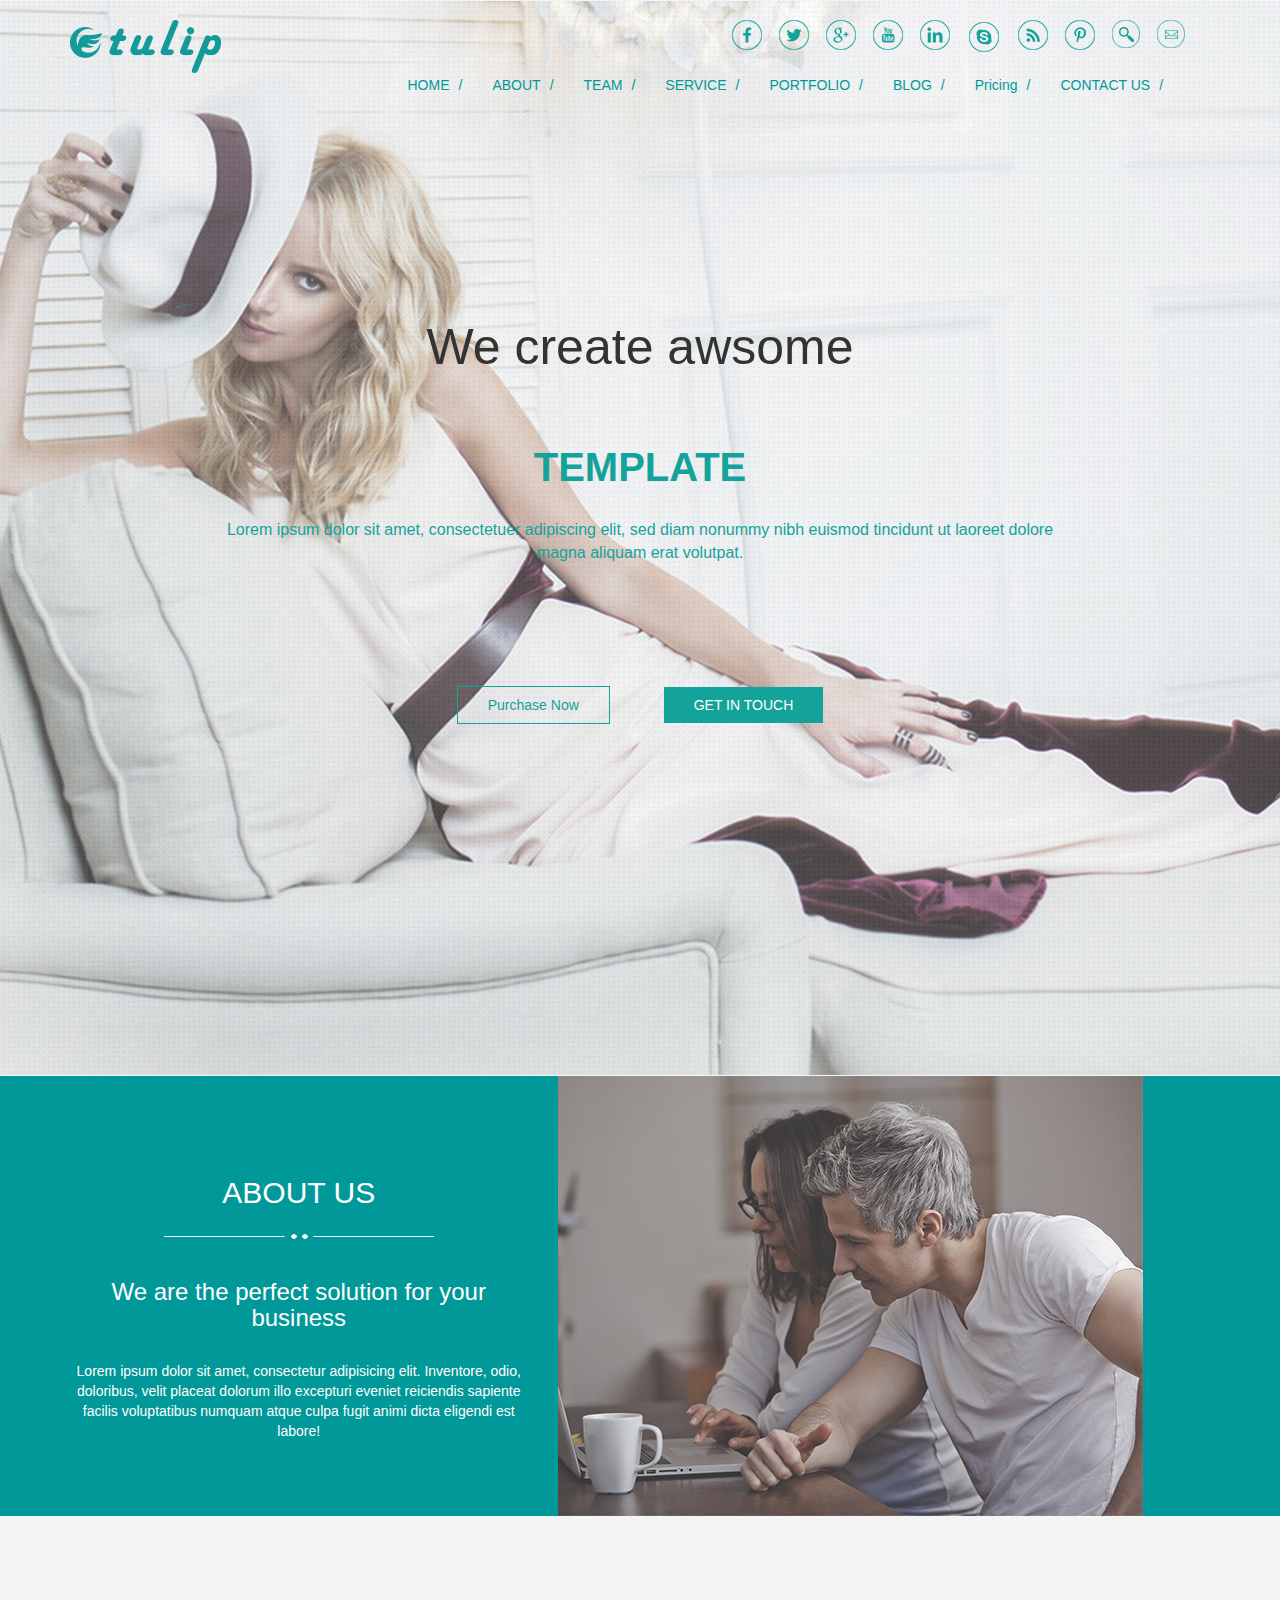
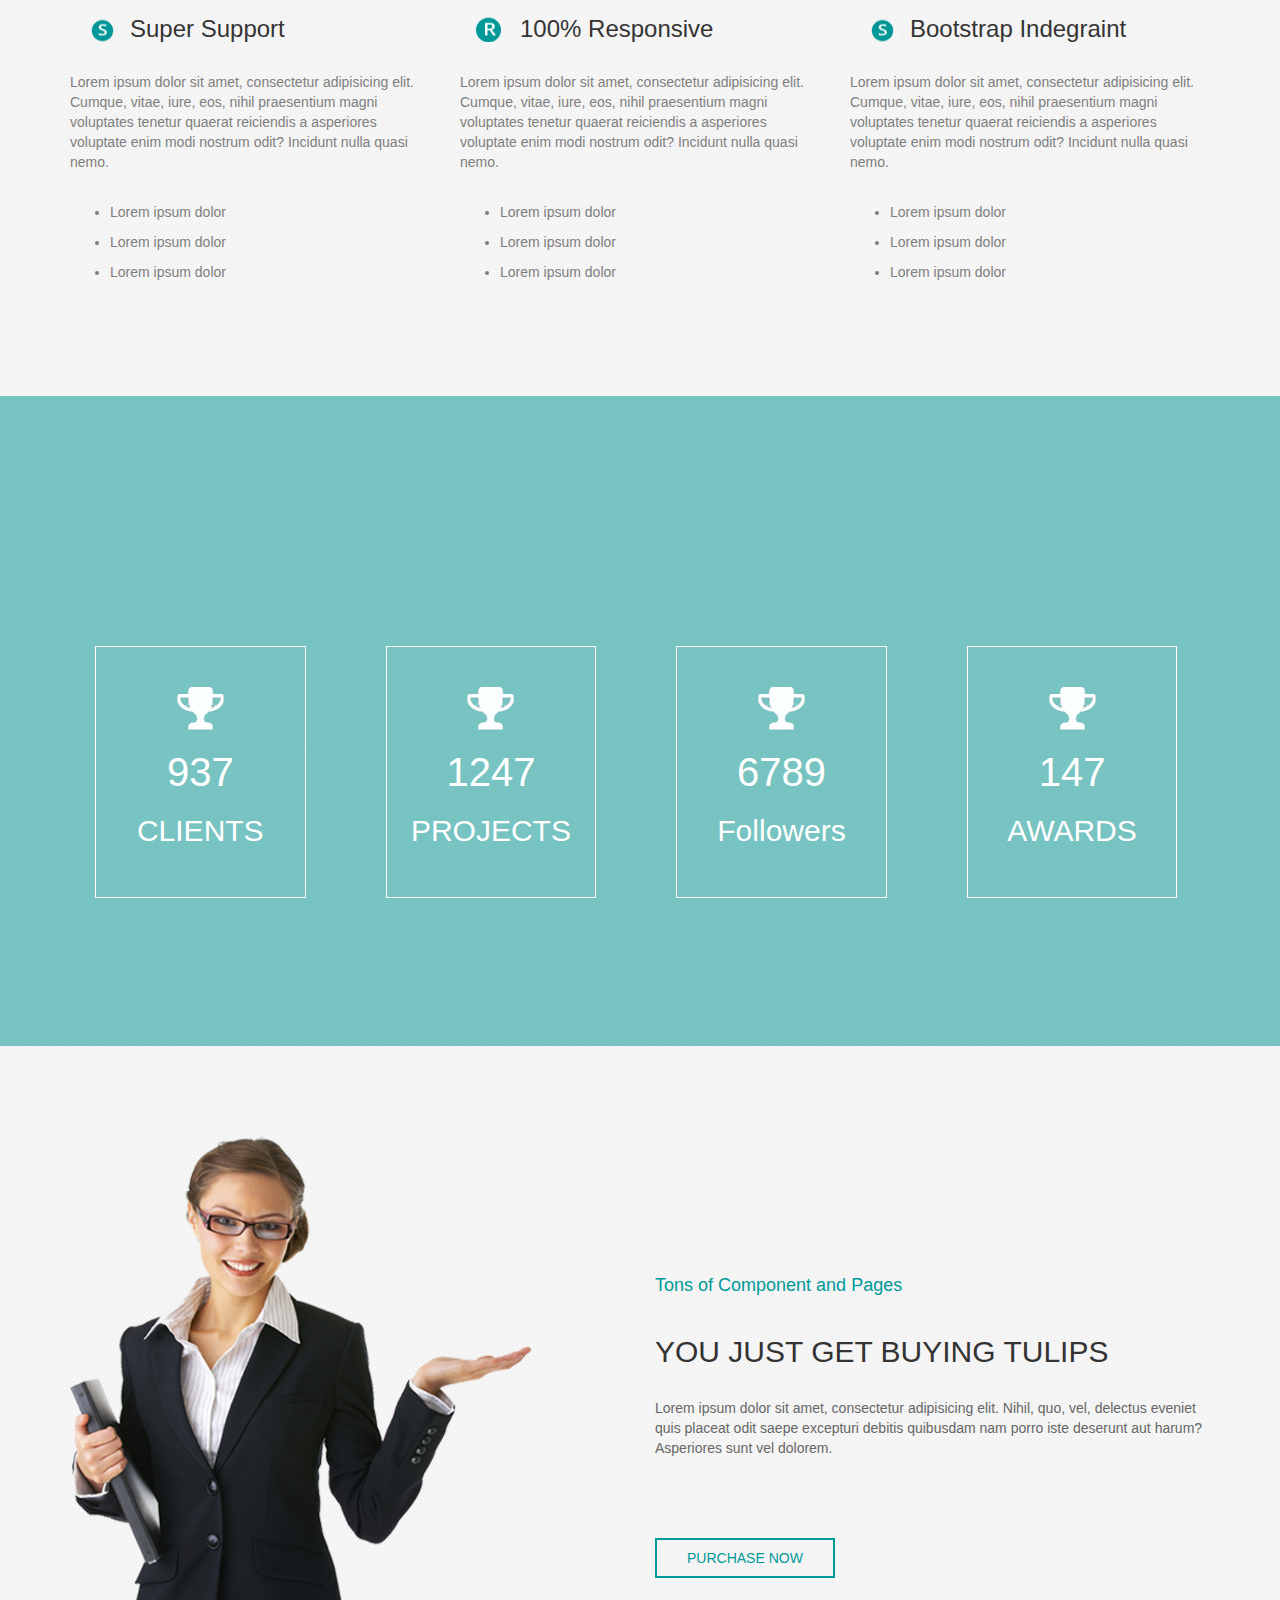
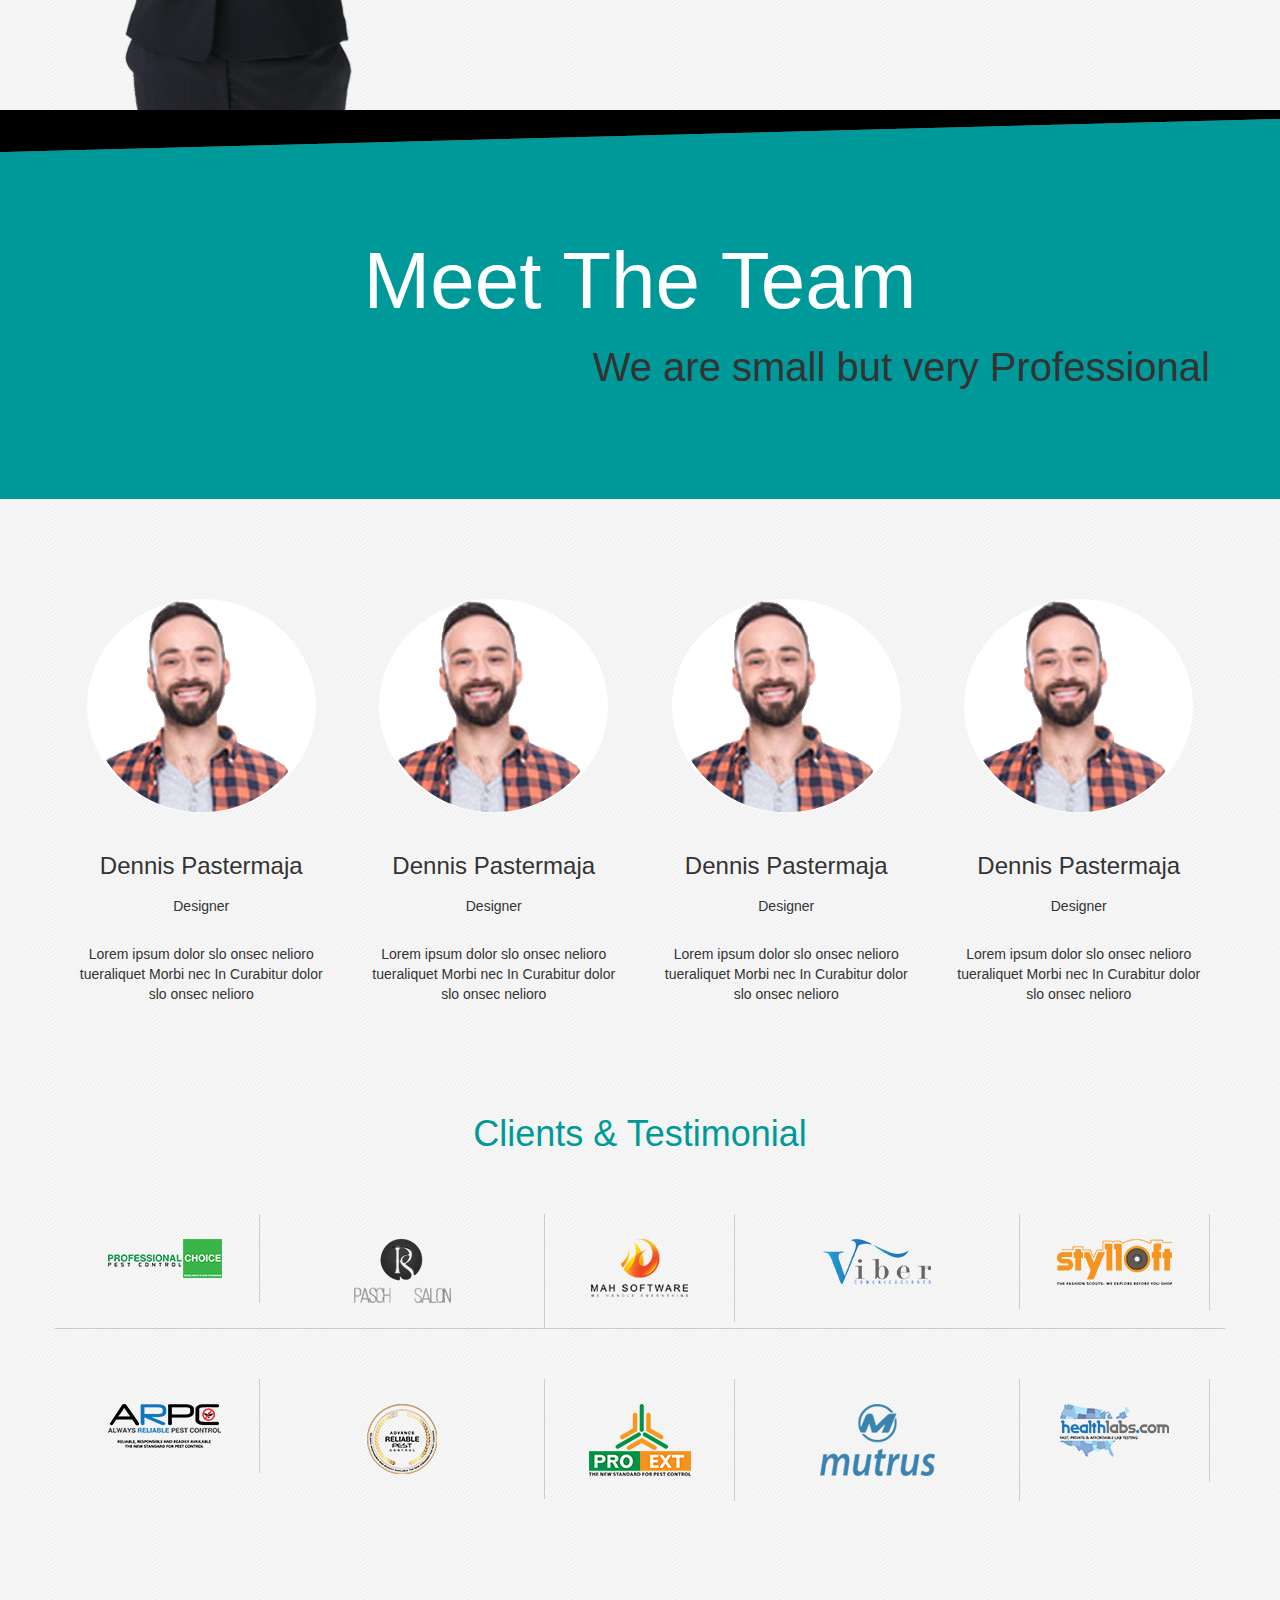
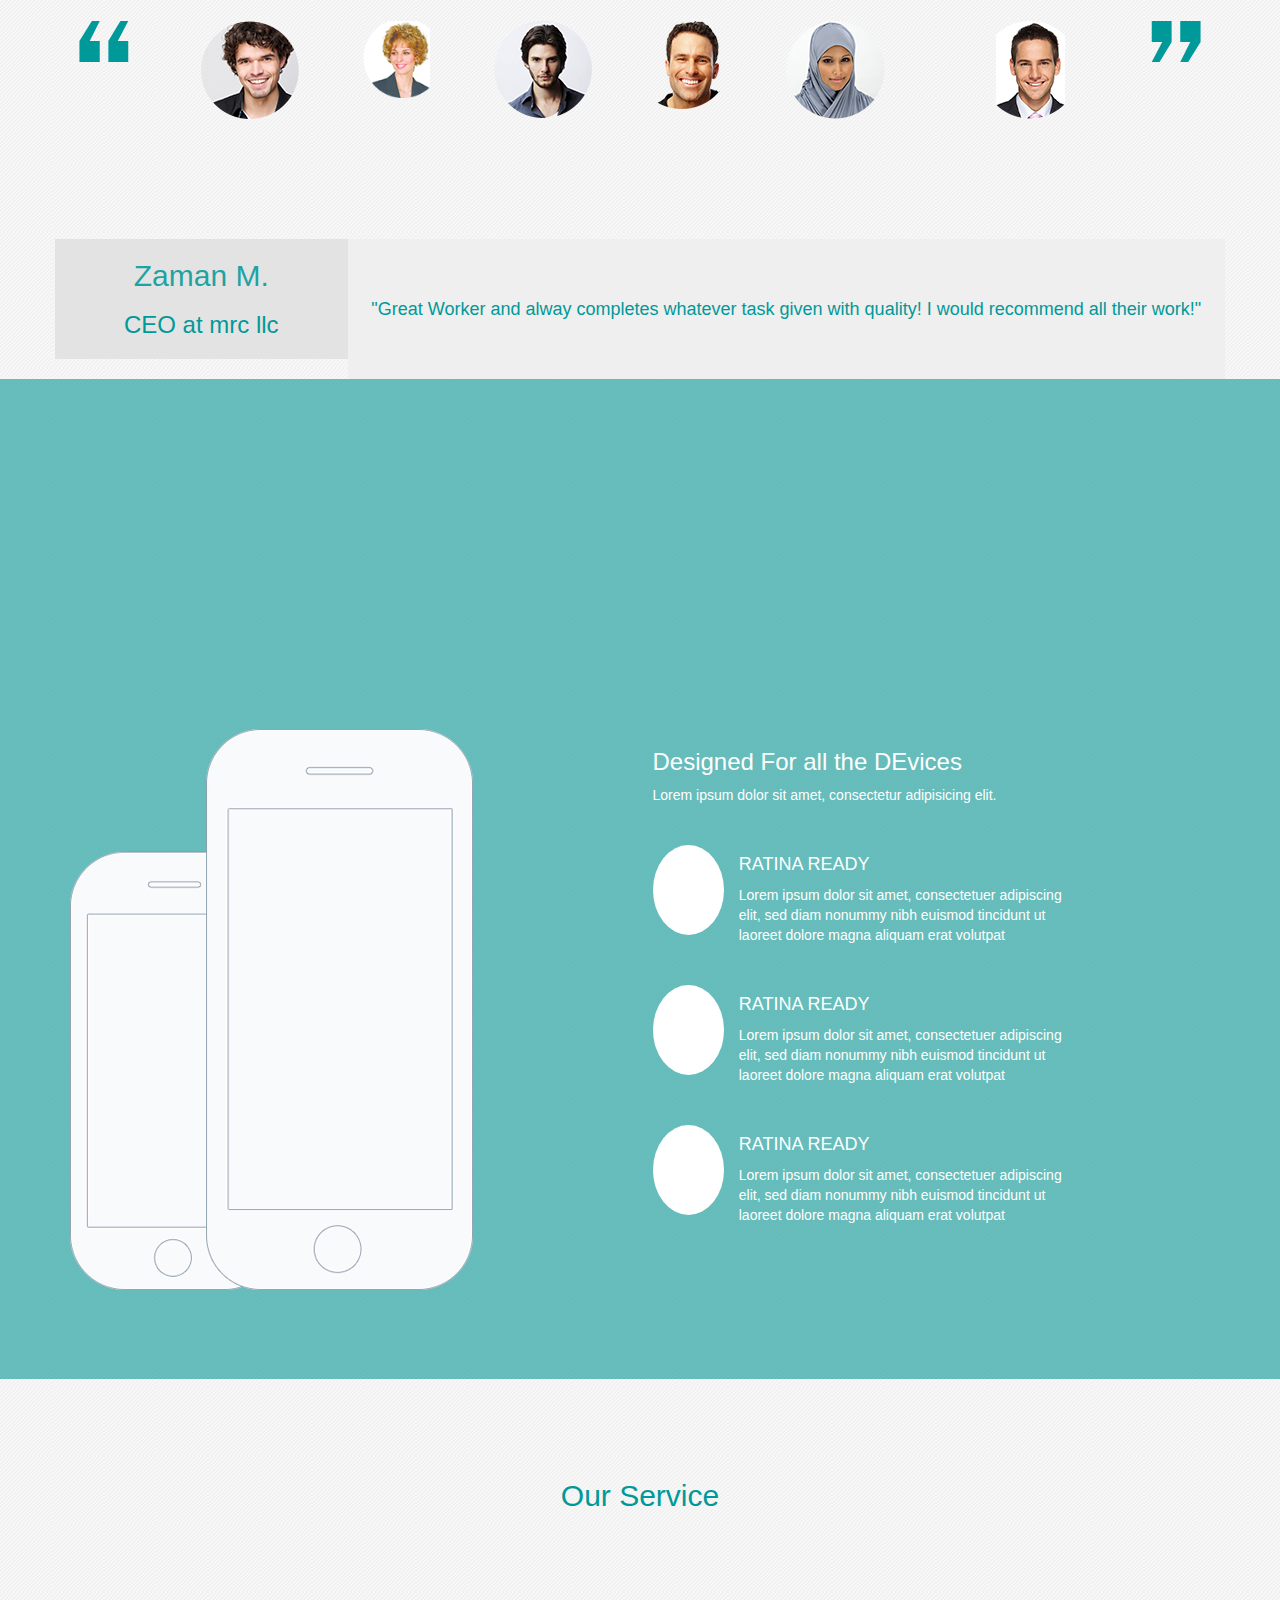
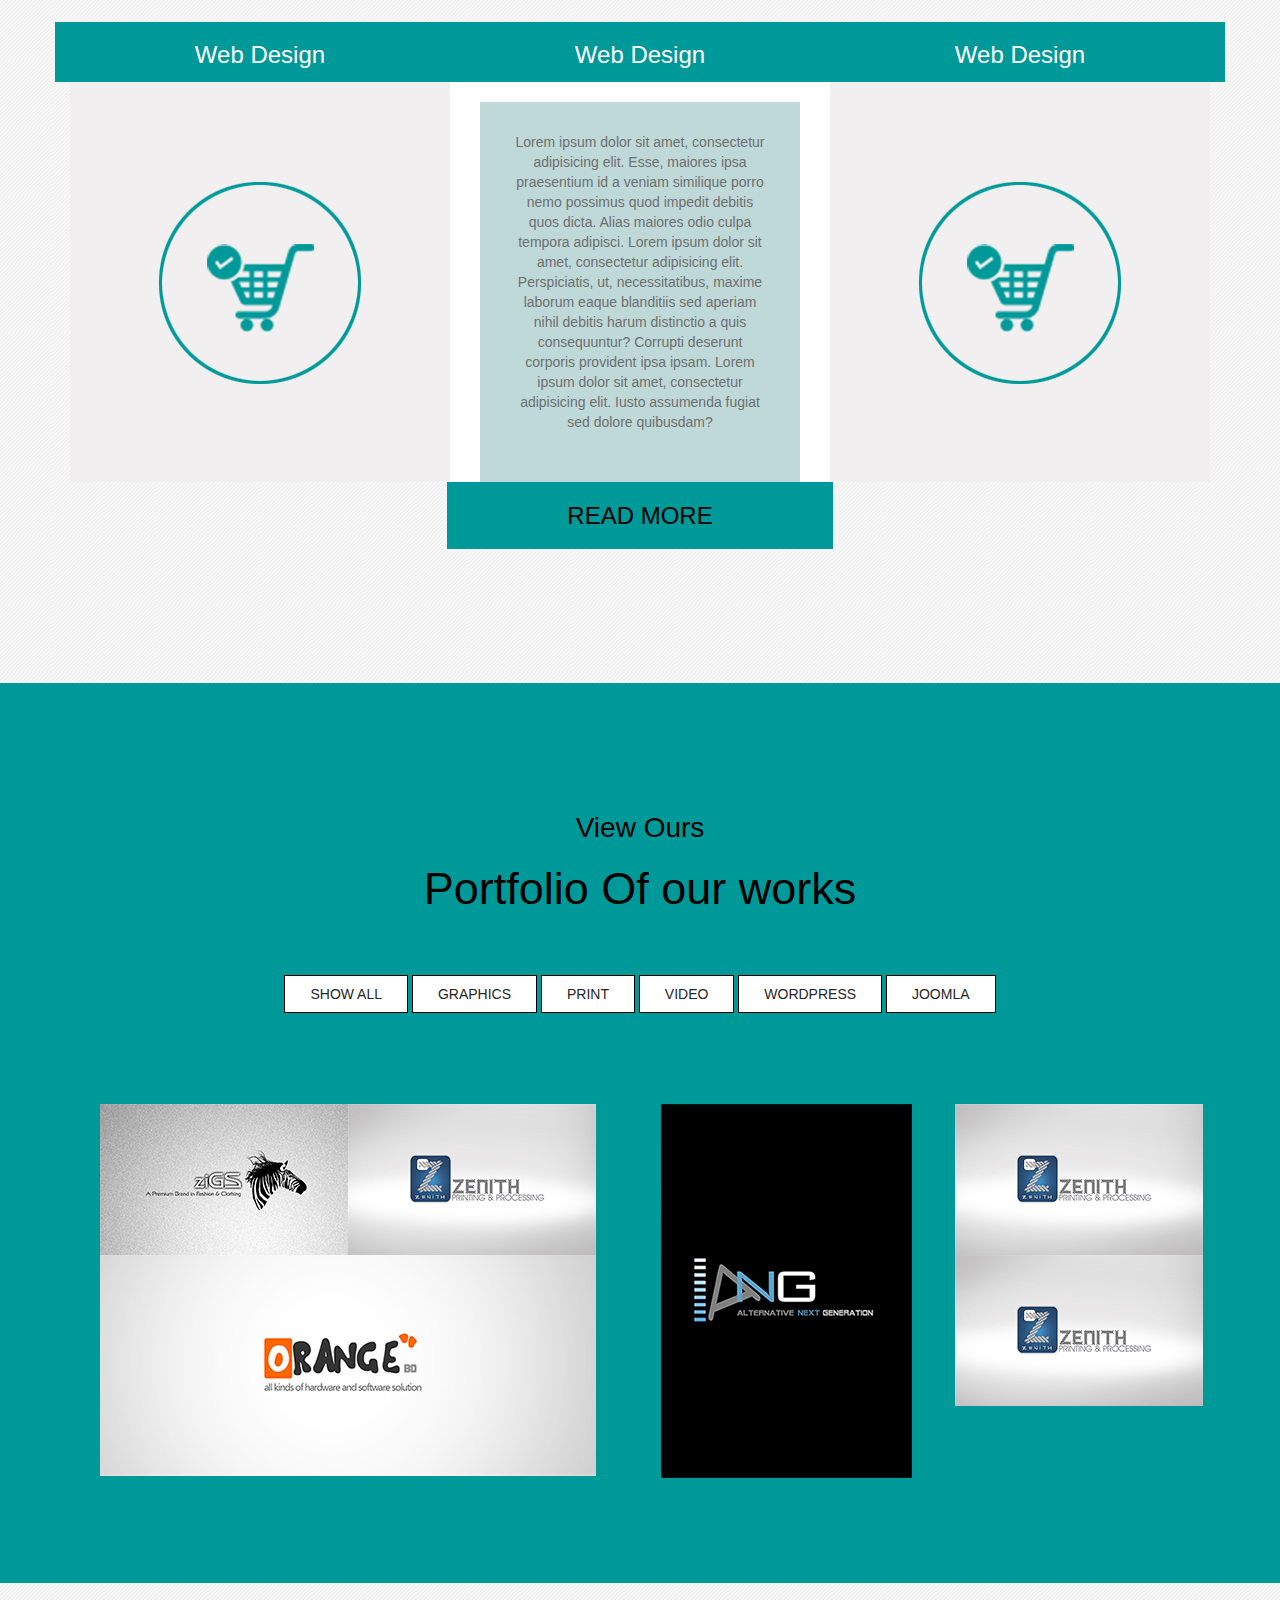
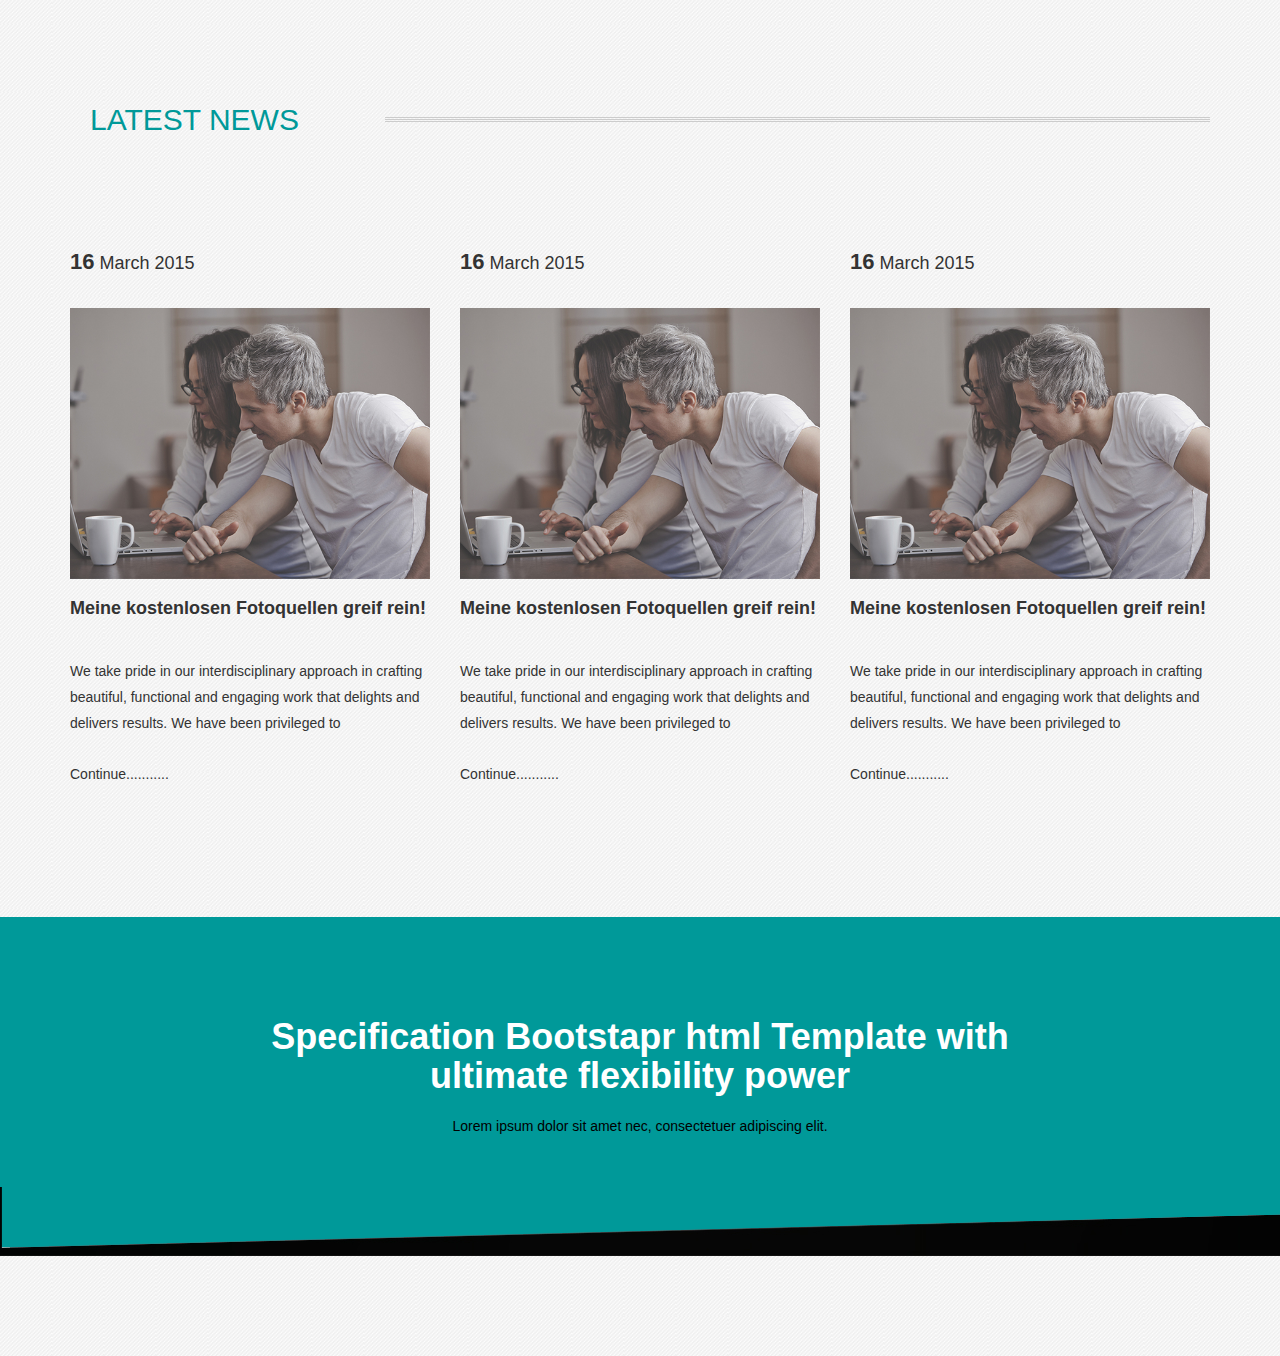
<file: PSD-TO-HTML/tiulip complet/index.html>
<!doctype html>
<html>
<head>
<meta charset="utf-8">
<meta name="viewport" content="width=device-width, initial-scale=1">
<link rel="stylesheet" href="css/bootstrap.min.css">
<link rel="stylesheet" href="style.css">
<title>Tulip</title>
</head>

<body>
<!-------------------------- start header area -------------------------->
<header class="container-fluid">
    <div class="container">
 		<div class="row">
        	<div class="col-md-3 logo col-xs-12">
            	<img src="images/logo.png" class="img-responsive" alt="">
            </div>
            <div class="col-md-9 menu col-xs-12">
            	<div class="col-md-12 col-xs-12 social_icon">
               		<a href=""><img src="images/icon10.png" alt=""></a>
                    <a href=""><img src="images/icon9.png" alt=""></a>
                    <a href=""><img src="images/icon8.png" alt=""></a>
                    <a href=""><img src="images/icon7.png" alt=""></a>
                    <a href=""><img src="images/icon6.png" alt=""></a>
                    <a href=""><img src="images/icon5.png" alt=""></a>
                    <a href=""><img src="images/icon4.png" alt=""></a>
                    <a href=""><img src="images/icon3.png" alt=""></a>
                    <a href=""><img src="images/icon2.png" alt=""></a>
                    <a href=""><img src="images/icon1.png" alt=""></a>
                </div>
                <div class="col-md-12 col-xs-12">
                	<nav class="navbar navbar-default mymenu">
                    	<div class="navbar-header">
                        	<button type="button" class="navbar-toggle collapsed" data-toggle="collapse" data-target="#bs-example-navbar-collapse-1" aria-expanded="false">
                        	<span class="sr-only">Toggle navigation</span>
                        	<span class="icon-bar"></span>
                        	<span class="icon-bar"></span>
                        	<span class="icon-bar"></span>
                       	   </button>
                       	<div class="collapse navbar-collapse mymenu_color" id="bs-example-navbar-collapse-1">
                        	<ul class="nav navbar-nav Mynav_design">
                            	<li><a href="">CONTACT US</a></li>
                                <li><a href="">Pricing</a></li>
                                <li><a href="">BLOG</a></li>
                                <li><a href="">PORTFOLIO</a></li>
                                <li><a href="">SERVICE</a></li>
                                <li><a href="">TEAM</a></li>
                                <li><a href="">ABOUT</a></li>
                                <li><a href="">HOME</a></li>
                            </ul>
                        </div>
                        </div>
                    </nav>
                </div>
            </div>
            <div class="clearfix"></div>
            
            <div class="col-md-12">
            	<div class="header_content" align="center">
            		<h6>We create awsome</h6>
                    <h1>TEMPLATE</h1>
                    <p>Lorem ipsum dolor sit amet, consectetuer adipiscing elit, sed diam nonummy nibh euismod 
tincidunt ut laoreet dolore magna aliquam erat volutpat.</p>
					<a href="" class="header_button">Purchase Now</a>
                    <a href="" class="button_two">GET IN TOUCH</a>
                   
                </div>
            </div>
        </div>
    </div>
</header>
<div class="clearfix"></div>


<!-------------------------- end header area -------------------------->
<!-------------------------- start About area -------------------------->
<section class="container-fluid about">
	<div class="container">
    	<div class="row">
        	<div class="col-md-5" align="center" about_content>
            	<h2>About Us</h2>
                <h3>We are the perfect solution for your business</h3>
                <p>Lorem ipsum dolor sit amet, consectetur adipisicing elit. Inventore, odio, doloribus, velit placeat dolorum illo excepturi eveniet reiciendis sapiente facilis voluptatibus numquam atque culpa fugit animi dicta eligendi est labore!</p>
            </div>
            <div class="col-md-7">
            	<img src="images/couple_pic.jpg" class="img-responsive" alt="">
            </div>
            <div class="clearfix"></div>
        </div>
    </div>
</section>
<div class="clearfix"></div>
<!-------------------------- end About area -------------------------->
<!-------------------------- start content area -------------------------->
<div class="container-fluid content" content>
	<div class="container">
    	<div class="row">
        	<div class="col-md-4 support">
            	<h3>Super Support</h3>
                <p>Lorem ipsum dolor sit amet, consectetur adipisicing elit. Cumque, vitae, iure, eos, nihil praesentium magni voluptates tenetur quaerat reiciendis a asperiores voluptate enim modi nostrum odit? Incidunt nulla quasi nemo.</p>
                <ul>
                	<li>Lorem ipsum dolor</li>
                    <li>Lorem ipsum dolor</li>
                    <li>Lorem ipsum dolor</li>
                </ul>
            </div>
            <div class="col-md-4 support responsive" >
            	<h3>100% Responsive</h3>
                <p>Lorem ipsum dolor sit amet, consectetur adipisicing elit. Cumque, vitae, iure, eos, nihil praesentium magni voluptates tenetur quaerat reiciendis a asperiores voluptate enim modi nostrum odit? Incidunt nulla quasi nemo.</p>
                <ul>
                	<li>Lorem ipsum dolor</li>
                    <li>Lorem ipsum dolor</li>
                    <li>Lorem ipsum dolor</li>
                </ul>
                
            </div>
            <div class="col-md-4 support bootstrap">
            	<h3>Bootstrap Indegraint</h3>
                <p>Lorem ipsum dolor sit amet, consectetur adipisicing elit. Cumque, vitae, iure, eos, nihil praesentium magni voluptates tenetur quaerat reiciendis a asperiores voluptate enim modi nostrum odit? Incidunt nulla quasi nemo.</p>
                <ul>
                	<li>Lorem ipsum dolor</li>
                    <li>Lorem ipsum dolor</li>
                    <li>Lorem ipsum dolor</li>
                </ul>
            </div>
            <div class="clearfix"></div>
        </div>
    </div>
</div>
<div class="clearfix"></div>
<!-------------------------- end content area -------------------------->
<!-------------------------- start parallax area -------------------------->
<section class="container-fluid parallax">
	<div class="palrallaxbg">
    	<div class="container" align="center">
        	<div class="row">
            	<div class="col-md-3 clients">
                	<img src="images/trophy.png" class="img-responsive" alt="">
                    <h1>937</h1>
                    <h2>CLIENTS</h2>
                </div>
                <div class="col-md-3 projects" >
                	<img src="images/trophy.png" class="img-responsive" alt="">
                    <h1>1247</h1>
                    <h2>PROJECTS</h2>
                </div>
                <div class="col-md-3 followers">
                	<img src="images/trophy.png" class="img-responsive" alt="">
                    <h1>6789</h1>
                    <h2>Followers</h2>
                </div>
                <div class="col-md-3 awards">
                	<img src="images/trophy.png" class="img-responsive" alt="">
                    <h1>147</h1>
                    <h2>AWARDS</h2>
                </div>
                <div class="clearfix"></div>
            </div>
        </div>
    </div>
</section>
<div class="clearfix"></div>
<!-------------------------- end parallax area -------------------------->
<!-------------------------- start tulip area -------------------------->
<section class="container-fluid">
	<div class="container">
    	<div class="row">
        	<div class="col-md-6 tulip_pic">
            	<img src="images/ladypic.png" class="img-responsive" alt="">
            </div>
            <div class="col-md-6 tulip_content">
            	<h4>Tons of Component and Pages</h4>
                <h2>YOU JUST GET BUYING TULIPS</h2>
                <p>Lorem ipsum dolor sit amet, consectetur adipisicing elit. Nihil, quo, vel, delectus eveniet quis placeat odit saepe excepturi debitis quibusdam nam porro iste deserunt aut harum? Asperiores sunt vel dolorem.</p>
                <a href="">PURCHASE NOW</a>
            </div>
            <div class="clearfix"></div>
        </div>
    </div>
</section>
<div class="clearfix"></div>
<!-------------------------- end tulip area -------------------------->
<!-------------------------- start curve area -------------------------->
<section class="container-fluid curve">
</section>

<!-------------------------- end curve area -------------------------->
<!-------------------------- end curve area -------------------------->
<section class="container-fluid meet_team" >
	<div class="container">
	<div class="row">
    	<div class="col-md-12" align="center">
        	<h1>Meet The Team</h1>
            <h3 class="text-right">We are small but very Professional</h3>
        </div>
    </div>
    </div>
</section>
<!-------------------------- end curve area -------------------------->
<!-------------------------- start Dennis area -------------------------->
<section class="container Dennis">
	<div class="row">
    	<div class="col-md-3 Dennis_left" align="center">
        	<img src="images/man_pic.png" class="img-responsive" alt="">
            <h3>Dennis Pastermaja</h3>
            <h5>Designer</h5>
            <p>Lorem ipsum dolor slo onsec  nelioro tueraliquet Morbi nec In Curabitur dolor slo onsec  nelioro </p>
        </div>
        <div class="col-md-3 Dennis_left" align="center">
        	<img src="images/man_pic.png" class="img-responsive" alt="">
            <h3>Dennis Pastermaja</h3>
            <h5>Designer</h5>
            <p>Lorem ipsum dolor slo onsec  nelioro tueraliquet Morbi nec In Curabitur dolor slo onsec  nelioro </p>
        </div>
        <div class="col-md-3 Dennis_left" align="center">
        	<img src="images/man_pic.png" class="img-responsive" alt="">
            <h3>Dennis Pastermaja</h3>
            <h5>Designer</h5>
            <p>Lorem ipsum dolor slo onsec  nelioro tueraliquet Morbi nec In Curabitur dolor slo onsec  nelioro </p>
        </div>
        <div class="col-md-3 Dennis_left" align="center">
        	<img src="images/man_pic.png" class="img-responsive" alt="">
            <h3>Dennis Pastermaja</h3>
            <h5>Designer</h5>
            <p>Lorem ipsum dolor slo onsec  nelioro tueraliquet Morbi nec In Curabitur dolor slo onsec  nelioro </p>
        </div>
        <div class="clearfix"></div>
    </div>
</section>
<div class="clearfix"></div>
<!-------------------------- end Dennis area -------------------------->
<!-------------------------- start testimonial area -------------------------->
<section class="container-fluid">
	<div class="container" align="center">
    	<div class="row">
        	<div class="col-md-12 testimonial">
        		<h1>Clients & Testimonial</h1>
            </div>
        </div>
    </div>
</section>
<!-------------------------- end testimonial area -------------------------->
<!-------------------------- start portfolio area -------------------------->
<section class="container-fluid">
	<div class="container portfolio" align="center">
    	<div class="row">
        	<div class="col-md-12 portfolio_top">
            	<div class="col-md-2 portfolio_top_left">
                	<img src="images/portfolio1.png" class="img-responsive" alt="">
                </div>
                <div class="col-md-3 portfolio_top_left">
                	<img src="images/portfolio2.png" class="img-responsive" alt="">
                </div>
                <div class="col-md-2 portfolio_top_left">
                	<img src="images/portfolio3.png" class="img-responsive" alt="">
                </div>
                <div class="col-md-3 portfolio_top_left">
                	<img src="images/portfolio4.png" class="img-responsive" alt="">
                </div>
                <div class="col-md-2 portfolio_top_left">
                	<img src="images/portfolio5.png" class="img-responsive" alt="">
                </div>
            </div>
            <div class="col-md-12 portfolio_bottom">
            	  <div class="col-md-2 portfolio_top_left">
                	<img src="images/portfolio6.png" class="img-responsive" alt="">
                </div>
                  <div class="col-md-3 portfolio_top_left">
                	<img src="images/portfolio7.png" class="img-responsive" alt="">
                </div>
                  <div class="col-md-2 portfolio_top_left">
                	<img src="images/portfolio8.png" class="img-responsive" alt="">
                </div>
                  <div class="col-md-3 portfolio_top_left">
                	<img src="images/portfolio9.png" class="img-responsive" alt="">
                </div>
                  <div class="col-md-2 portfolio_top_left">
                	<img src="images/portfolio10.png" class="img-responsive" alt="">
                </div>
            </div>
        </div>
    </div>
</section>
<!-------------------------- end portfolio area -------------------------->
<!-------------------------- start portfolio_two area -------------------------->
<section class="container-fluid portfolio_two">
	<div class="container" align="center">
    	<div class="row">
        	<div class="col-md-1 portfolio_two_bg">
            	<img src="images/people_coma.png" class="img-responsive" alt="">
            </div>
            <div class="col-md-2 portfolio_people">
            	<img src="images/people1.png" class="img-responsive" alt="">
            </div>
            <div class="col-md-1 portfolio_people_two">
            	<img src="images/people2.png" class="img-responsive" alt="">
            </div>
            <div class="col-md-2 portfolio_people">
            	<img src="images/people3.png" class="img-responsive" alt="">
            </div>
            <div class="col-md-1 portfolio_people">
            	<img src="images/people4.png" class="img-responsive" alt="">
            </div>
            <div class="col-md-2 portfolio_people">
            	<img src="images/people5.png" class="img-responsive" alt="">
            </div>
            <div class="col-md-2 portfolio_people">
            	<img src="images/people6.png" class="img-responsive" alt="">
            </div>
            <div class="col-md-1 portfolio_two_bg">
            	<img src="images/people_coma2.png" class="img-responsive" alt="">
            </div>
        </div>
    </div>
</section>
<!-------------------------- end portfolio_two area -------------------------->
<!-------------------------- start zamanceo area -------------------------->
<section class="container-fluid">
	<div class="container" align="center">
    <div class="row">
    <div class="zaman">
    	<div class="col-md-3 zamanceo">
        	<h2>Zaman M.</h2>
            <h3>CEO at mrc llc</h3>
        </div>
        <div class="col-md-9 zaman_content">
        	<h4>"Great Worker and alway completes whatever task given with quality! I would recommend all their work!"</h4>
        </div>
    </div>
    </div>
    </div>
</section>
<!-------------------------- end zamanceo area -------------------------->
<!-------------------------- start device area -------------------------->
<section class="device container-fluid">
	<div class="devicebg">
    	<div class="container">
        	<div class="row">
            	<div class="device_mobile col-md-5">
                	<img src="images/mobile.png" class="img-responsive" alt="">
                </div>
                <div class="device_content col-md-5">
                	<div class="col-md-12 device_designed">
                    	<h3>Designed For all the DEvices</h3>
                        <p>Lorem ipsum dolor sit amet, consectetur adipisicing elit. </p>
                    </div>
                    <div class="col-md-12 design_ready">
                    	<div class="col-md-2 design_ready_left">
                        </div>
                        <div class="col-md-10 design_ready_right">
                        	<h4>RATINA READY</h4>
                            <p>Lorem ipsum dolor sit amet, consectetuer adipiscing elit, 
sed diam nonummy nibh euismod tincidunt ut laoreet 
dolore magna aliquam erat volutpat</p>
                        </div>
                        <div class="col-md-2 design_ready_left">
                        </div>
                        <div class="col-md-10 design_ready_right">
                        	<h4>RATINA READY</h4>
                            <p>Lorem ipsum dolor sit amet, consectetuer adipiscing elit, 
sed diam nonummy nibh euismod tincidunt ut laoreet 
dolore magna aliquam erat volutpat</p>
                        </div>
                        <div class="col-md-2 design_ready_left">
                        </div>
                        <div class="col-md-10 design_ready_right">
                        	<h4>RATINA READY</h4>
                            <p>Lorem ipsum dolor sit amet, consectetuer adipiscing elit, 
sed diam nonummy nibh euismod tincidunt ut laoreet 
dolore magna aliquam erat volutpat</p>
                        </div>
                        
                    </div>
                </div>
            </div>
        </div>
    </div>
</section>
<!-------------------------- end device area -------------------------->
<!-------------------------- start service area -------------------------->
<section class="container-fluid">
	<div class="container" align="center">
    	<div class="row">
        	<div class="col-md-12 our_services">
            	<h2>Our Service</h2>
            </div>
            <div class="col-md-12 web_design">
            	<div class="col-md-4 webdesign_left">
                	<h3>Web Design</h3>
                </div>
                <div class="col-md-4 webdesign_left">
                	<h3>Web Design</h3>
                </div>
                <div class="col-md-4 webdesign_left">
                	<h3>Web Design</h3>
                </div>
            </div>
            <div class="col-md-12 service">
            	<div class="col-md-4 service_left">
                	<img src="images/service_left.png" class="img-responsive" alt="">
                </div>
                <div class="col-md-4 service_middle">
                	<div class="col-md-12 middleparallax">
                    	<div class="middleparallax_bg">
                        	<p>Lorem ipsum dolor sit amet, consectetur adipisicing elit. Esse, maiores ipsa praesentium id a veniam similique porro nemo possimus quod impedit debitis quos dicta. Alias maiores odio culpa tempora adipisci. Lorem ipsum dolor sit amet, consectetur adipisicing elit. Perspiciatis, ut, necessitatibus, maxime laborum eaque blanditiis sed aperiam nihil debitis harum distinctio a quis consequuntur? Corrupti deserunt corporis provident ipsa ipsam. Lorem ipsum dolor sit amet, consectetur adipisicing elit. Iusto assumenda fugiat sed dolore quibusdam? </p>
                        </div>
                    </div>
                </div>
                <div class="col-md-4 service_left">
                	<img src="images/service_left.png" class="img-responsive" alt="">
                </div>
                
            </div>
            <div class="col-md-12 service_button">
           		 <a href="">READ MORE</a>
            </div>
        </div>
    </div>
</section>
<div class="clearfix"></div>
<!-------------------------- end service area -------------------------->
<!-------------------------- start work area -------------------------->
<section class="container-fluid work">
	<div class="container" align="center">
    	<div class="row">
        	<div class="col-md-12 work_portfolio">
            	<h4>View Ours</h4>
                <h1>Portfolio Of our works</h1>
                <a href="">SHOW ALL</a>
                <a href="">GRAPHICS</a>
                <a href="" >PRINT</a>
                <a href="">VIDEO</a>
                <a href="">WORDPRESS</a>
                <a href="">JOOMLA</a>
            </div>
            <div class="col-md-12 work_logo">
            	<div class="col-md-6 work_logo_left">
                	<div class="col-md-12 zigs_zenith">
                    	<div class="col-md-6 zigs">
                        	<img src="images/zigs.jpg" class="img-responsive" alt="">
                        </div>
                        <div class="col-md-6 zenith">
                        	<img src="images/zenith.jpg" class="img-responsive" alt="">
                        </div>
                        <div class="clearfix"></div>
                    </div>
                    <div class="col-md-12 orange">
                    	<img src="images/orange.jpg" class="img-responsive" alt="">
                    </div>
                    <div class="clearfix"></div>
                </div>
                <div class="col-md-3 work_logo_middle">
                	<img src="images/ang.jpg" class="img-responsive" alt="">
                </div>
                <div class="col-md-3 work_logo_right">
                	<div class="col-md-12 zenith_right_top">
                    	<img src="images/zenith.jpg" class="img-responsive" alt="">
                    </div>
                    <div class="col-md-12 zenith_right_bottom">
                    	<img src="images/zenith.jpg" class="img-responsive" alt="">
                    </div>
                    <div class="clearfix"></div>
                </div>
                <div class="clearfix"></div>
            </div>
            <div class="clearfix"></div>
        </div>
    </div>
</section>
<!-------------------------- end work area -------------------------->
<!-------------------------- start news area -------------------------->
<div class="container-fluid news">
	<div class="container">
    	<div class="row">
        	<div class="col-md-12 latest_news">
            	<h1>LATEST NEWS</h1>
            </div>
            <div class="col-md-4 news_march">
            	<p><span class="color_16">16</span> March 2015</p>
                <img src="images/couple_pic.jpg" class="img-responsive" alt="">
                <h3>Meine kostenlosen Fotoquellen greif rein!</h3>
                <p><span class="normal_para">We take pride in our interdisciplinary approach in crafting beautiful, functional and engaging work that delights and delivers results. We have been privileged to
                    <br><br>
                    Continue...........</span> </p>
          </div>
          <div class="col-md-4 news_march">
            	<p><span class="color_16">16</span> March 2015</p>
                <img src="images/couple_pic.jpg" class="img-responsive" alt="">
                <h3>Meine kostenlosen Fotoquellen greif rein!</h3>
                <p><span class="normal_para">We take pride in our interdisciplinary approach in crafting beautiful, functional and engaging work that delights and delivers results. We have been privileged to
                    <br><br>
                    Continue...........</span> </p>
          </div>
          <div class="col-md-4 news_march">
            	<p><span class="color_16">16</span> March 2015</p>
                <img src="images/couple_pic.jpg" class="img-responsive" alt="">
                <h3>Meine kostenlosen Fotoquellen greif rein!</h3>
                <p><span class="normal_para">We take pride in our interdisciplinary approach in crafting beautiful, functional and engaging work that delights and delivers results. We have been privileged to
                    <br><br>
                    Continue...........</span> </p>
          </div>
            
        </div>
    </div>
</div>

<!-------------------------- end news area -------------------------->
<!-------------------------- start specification area -------------------------->
<div class="container-fluid specification" align="center">
	<div class="container">
    	<div class="row">
        	<h1>Specification Bootstapr html Template with ultimate flexibility power</h1>
            <p>Lorem ipsum dolor sit amet nec, consectetuer adipiscing elit.</p>
        </div>
    </div>
</div>
<!-------------------------- end specification area -------------------------->
<!-------------------------- end specificationbg area -------------------------->
<section class="container-fluid specificationbg"
</section>

<!-------------------------- end specificationbg area -------------------------->
<!-------------------------- end footer area -------------------------->
<script src="js/jquery-1.12.0.js"></script> 
<script src="js/bootstrap.min.js"></script>
</body>
</html>
</file>
<file: PSD-TO-HTML/CJ TECHNOLOGIES_html/style.css>
*{
	margin:0;
	padding:0;
}
body{
	background:#fff;
	width:100%;
}
header{
	width:100%;
	height:72px;
	background:#FAFAFA;
}
.container{
	width:80%;
	margin:0 auto;
}
.logo{
	width:33%;
	float:left;
}
.logo img{
	float:left;
	padding:15px;
	margin-top:1px;
}
.logo h2{
	margin-top:22px;
}
.menu{
	width:39%;
	float:left;
}
.menu ul{
	float:right;
	list-style:none;
}
.menu ul li{
	float:left;
}
.menu ul li a{
	text-decoration:none;
	padding:10px 15px;
	line-height:70px;
	margin-right:20px;
	color:#282828;
}
.para{
	width:28%;
	float:right;
}
.para1{
	margin-top:27px;
	margin-left:80px;
}







.slider_area{
	width:100%;
	height:400px;
	background:url(img/banner.jpg)no-repeat;
	float:left;
	color:#fff;
	background-size:cover;
	position:relative;
	z-index:50%;
}
.container{
	width:80%;
	margin:0 auto;
}
.mar{
	margin-top:50px;
	margin-left:30px;
}.pai{
	margin-left:30px;
	margin-top:20px;
}
.right a{
	list-style:none;
	text-decoration:none;
	margin-top:20px;
	color:#fff;
}
.right{
	margin-top:20px;
	margin-left:30px;
	padding-right:10px;
}
.lorem{
	margin-right:25px;
}
.button{
	text-decoration:none;
	line-height:90px;
	color:#fff;
	margin-left:30px;
	background:#0189DD;
	padding:10px 25px 10px 25px;
}







.content_area{
	width:100%;
	height:650px;
}
.container{
	width:80%;
	margin:0 auto;
}
.content_left{
	width:50%;
	float:left;
	position:relative;
	z-index:100%;
	margin-top:-70px;
	border-radius:1px solid #fff;
	margin-left:30px;
}
.content_left h2{
	margin-bottom:10px;
	color:#fff;
}
.content_right{
	width:50%;
	float:right;
	position:relative;
	z-index:100%;
	margin-top:-290px;
}

 .content_left img{
	background:#fff;
	padding:5px;
 }
 .content_right img{
	 width:600px;
	 height:400px;
 }








.content_area_one{
	width:100%;
	text-align:center;
}
.container{
	width:80%;
	margin:0 auto;
}
.content_A{
	line-height:40px;
	margin-top:20px;
}
.blue{
	color:#0189DD;
}







.content_area_one{
	width:100%;
}
.container{
	width:80%;
	margin:0 auto;
}
.content_A{
}
.content_A  img{
	width:25%;
	float:left;
	width:150px;
	height:150px;
	padding:40px;
	margin-left:20px;
}






.content_area_three{
	width:100%;
	height:400px;
	text-align:center;
}
.container{
	width:80%;
	margin:0 auto;
}
.content_A2{
	width:24%;
	float:left;
	margin-left:10px;
}
.content_A2 h2{
	margin-left:10px;
}




.content_area_four{
	width:100%;
	height:500px;
	background:url(img/image-slider.jpg)no-repeat;
	background-size:cover;
	text-align:center;
	padding:60px 0px 50px 0px;
	color:#fff;
}
.container{
	width:80%;
	margin:0 auto;
}
.content_A4{
	width:50%;
	float:right;
	margin-top:50px;
	text-align:center;
	margin-left:50px;
}
.Get{
	text-decoration:none;
	color:#fff;
	line-height:90px;
	background:#0189DD;
	padding:10px 10px;
	border-radius:5px;
	margin-right:185px;
}
.content_A3{
	margin-left:350px;
}



.content_area_five{
	width:100%;
	height:150px;
	text-align:center;
}






.content_area_six{
	width:100%;
	text-align:center;
	height:270px;
}
.container{
	width:80%;
	margin:0 auto;
}
.content_B{
	width:30%;
	float:left;
	margin-right:3%;
	-webkit-box-shadow: 0px 0px 0px 1px rgba(196,194,196,1);
-moz-box-shadow: 0px 0px 0px 1px rgba(196,194,196,1);
box-shadow: 0px 0px 0px 1px rgba(196,194,196,1);
}
.content_B img{
	padding:15px;
	padding-bottom:25px;
}
.content_B:hover{
	background:#267FC1;
}



.content_area_seven{
	width:100%;
	height:350px;
	text-align:center;
}

.content_B p{
	font-size:24px;
}
.pay{
	margin-bottom:20px;
}




.content_area_eight{
	width:100%;
	height:200px;
}
.container{
	width:80%;
	margin:0 auto;
}
.content_C2{
	width:30%;
	float:left;
	margin-left:30px;
}
.content_C2 a{
	text-decoration:none;
	color:#000000;
}
.content_C{
	width:98%;
	margin:0 auto;
	height:100px;
	border:1px solid #DBDBDB;
	
}

.content_C2 li{
	margin-top:10px;
}




.content_area_nine{
	width:100%;
	height:200px;
	text-align:center;
	
}
.container{
	width:80%;
	margin:0 auto;
}








.content_area_ten{
	width:100%;
	height:400px;
	background:#E6E6E8;
}
.container{
	width:80%;
	margin:0 auto;
}






footer{
	width:100%;
	height:50px;
	background:#8D95A7;
}
.container{
	width:80%;
	margin:0 auto;
}
.footer_left{
	width:50%;
	float:left;
}
.footer_right{
	width:50%;
	float:right;
}
.footer_area p{
	margin-top:15px;
}
.footer_right p{
	float:right;
}
</file>
<file: PSD-TO-HTML/JEWELLERY  complet_html/style.css>
*{
	margin:0;
	padding:0;
}





body{
	background:#fff;
	width:100%;
}






header{
	width:100%;
	height:90px;
	position:relative;
	z-index:100;
}
.container{
	width:80%;
	margin:0 auto;
}
.logo{
	width:40%;
	float:left;
}
.logo h3{
	margin-top:35px;
	color:#fff;
}
.menu{
	width:60%;
	float:right;
}
.menu ul{
	float:right;
	list-style:none;
}
.menu ul li{
	float:left;
}
.menu ul li a{
	padding:10px 10px;
	line-height:95px;
	text-decoration:none;
	color:#fff;
	margin-right:30px;
	font-size:14px;
}
.menu i{
	font-size:20px;
	line-height:95px;
	padding:0px 5px;
	margin-right:10px;
	color:#fff;
}









.slider_area{
	width:100%;
	background:url(img/banner.jpg)no-repeat;
	background-size:cover;
	padding:150px 0px 90px 0px;
	position:relative;
	z-index:50;
	margin-top:-90px;
}
.slider{
	margin-left:130px;
	color:#fff;
	margin-bottom:60px;
}
.slider  h3{
	margin-bottom:20px;
}
.slider a{
	text-decoration:none;
	font-size:14px;
	color:#fff;
	padding:10px 15px;
	line-height:50px;
}
.Learn_more{
	background:#E92121;
}
.Choose_decoration{
	border:1px solid #fff;
	text-align:center;
	margin-left:15px;
}








.content_area{
	width:100%;
	height:470px;
	background:#fff;
	border-bottom:2px solid gray;
}
.content{
	width:80%;
	margin:0 auto;
}
.content_one{
	width:50%;
	color:#1A1E21;
	font-size:20px;
	float:left;
	margin-top:130px;
}

.content_two{
	width:50%;
	float:right;
	margin-top:50px;
}
.last{
	text-align:center;
	height:250px;
	margin-top:100px;
}







.content_area_one{
	width:100%;
	height:400px;
	padding:20px;
}
.contact_A{
	width:80%;
	margin:0 auto;
}
.contact_A1{
	width:30%;
	float:left;
	margin-left:30px;
}
.para{
	margin-top:15px;
}
.margin{
	padding-top:20px;
}
.contact_A1 img{
	margin-bottom:20px;
}








.content_area_three{
	width:100%;
	height:400px;
	background:#FAF9F9;
}
.contant_B{
	width:80%;
	margin:0 auto;
}
.contant_B2{
	width:50%;
	float:left;
}
.contant_B2 img{
	height:250px;
	width:250px;
	margin-top:80px;
	margin-left:35px;
}
.contant_B3{
	width:50%;
	float:right;
	margin-top:130px;
}
.bottom{
	margin-bottom:20px;
}
.Learn{
	text-decoration:none;
	line-height:100px;
	background:#E92121;
	padding:10px 20px;
	color:#fff;
}










.content_area_four{
	width:100%;
	height:400px;
}
.contant_C{
	width:80%;
	margin:0 auto;
	
}
.contant_C2{
	width:30%;
	float:left;
	margin-top:100px;
}
.contant_C3{
	float:left;
	margin-left:20px;
}
.content_out{
	width:70%;
	float:right;
	margin-top:50px;
}
.content_out1{
	margin-left:120px;
}
.left{
	margin-left:35px;
}
.out{
	margin-left:60px;
}




.content_area_five{
	width:100%;
	height:600px;
}
.contant_D{
	width:80%;
	margin:0 auto;
}
.contant_D2{
	float:left;
	margin-left:30px;
	position:relative;
	z-index:50;
}
.contant_D3{
	float:right;
	margin-right:300px;
	margin-top:-150px;
	position:relative;
	z-index:100;
	line-height:40px;
}






.content_area_six{
	width:100%;
	height:200px;
	
}
.content_E{
	width:80%;
	margin:0 auto;
}
.content_E2{
	float:left;
	margin-left:35px;
}







.content_area_seven{
	width:100%;
	height:250px;
	background:#FAF9F9;
}
.content_F{
	width:80%;
	margin:0 auto;
}
.content_F2 {
	float:left;
	margin-top:50px;
	line-height:60px;
	margin-left:350px;
	text-align:center;
}








.content_area_eight{
	width:100%;
	height:450px;
	background:#FAF9F9;
}
.content_G{
	width:80%;
	margin:0 auto;
}
.content_G2{
	width:30%;
	float:left;
	margin-top:30px;
	margin-left:30px;
	
}
.content_G2 img{
	float:left;
	padding:10px;
}
.content_G2 p{
	margin-left:60px;
	margin-top:10px;
}
.content_G2 h3{
	margin-top:10px;
}



.clear{
	clear:both;
}




.content_area_nine{
	width:100%;
	height:500px;
	position:relative;
	z-index:50;
}
.content_H{
	width:80%;
	margin:0 auto;
}
.content_H2{
	margin-top:150px;
	
}
.right{
	float:right;
	margin-right:55px;
}







.content_area_ten{
	width:100%;
	height:200px;
	position:relative;
	z-index:50;
	margin-top:-165px;
}
.content_I{
	width:80%;
	margin:0 auto;
}
.content_I2{
	font-size:24px;
}







.content_area_elaven{
	width:100%;
	height:200px;
}
.content_J{
	width:80%;
	margin:0 auto;
}
.content_J2{
	width:50%;
	float:left;
}
.content_J3{
	width:50%;
	float:right;
}








footer{
	width:100%;
	height:400px;
	background:#141414;
}
.footer_area{
	width:80%;
	margin:0 auto;
	float:left;
}
.footer_area_one{
	width:30%;
	color:#474747;
	float:left;
	line-height:40px;
	margin-left:130px;
}
.top{
	margin-top:80px;
}
.top1{
	margin-top:50px;
}
.top2{
	margin-top:170px;
}









.footer_area_right{
	width:100%;
}
.footer_area_two{
	margin-top:90px;
	color:#474747;
}
.footer_area_two a{
	font-size:32px;
	color:#474747;
	padding:5px;
}

.footer_area_two p{
	margin-top:40px;
	line-height:30px;
}
</file>
<file: PSD-TO-HTML/new Actiniumz_html/style.css>
*{
	margin:0;
	padding:0;
}
body{
	width:100%;
	background:#fff;
}
.container{
	width:80%;
	margin:0 auto;
}
.clear{
	clear:both;
}


/************************************
			  header
*************************************/
header{
	width:100%;
	height:110px;
	background:#33A6B2;
}
.container{
	width:80%;
	margin:0 auto;
}
.icon{
	width:100%;
}
.icon img{
	float:right;
	padding:10px;
}
.logo1{
	width:50%;
	float:left;
}
.logo1 h1{
	color:#fff;
	margin-top:40px;
	font-size:40px;
}
.menu{
	width:50%;
	float:right;
}
.menu ul{
	float:right;
	list-style:none;
}
.menu ul li{
	float:left;
}
.menu ul li a{
	padding:10px 20px;
	line-height:60px;
	text-decoration:none;
	color:#fff;
}
.menu ul li a:hover{
	background:#C7E13E;
	border-radius:10px 10px 10px 10px;
	color:#000000;
}

.desktop_menu{
	display:block;
}
.mobile_menu{
	display:none;
}
.zigzag{
	background:url(img/header_zigzag.jpg) repeat-x;
	height:23px;
}
.clear{
	clear:both;
}
/************************************
			  header
*************************************/


/************************************
			  slider
*************************************/
.slider_area{
	width:100%;
	background:url(img/bg.jpg);
}
.container{
	width:80%;
	margin:0 auto;
}
.slider img{
	width:100%;
	margin-top:10px;
}

/************************************
			  slider
*************************************/


/************************************
			  content
*************************************/
.content_zigzag_top{
	background:url(img/top_green.png) repeat-x;
	height:14px;
}
.content_area{
	width:100%;
	height:150px;
	background:#9AC836;
}
.container{
	width:80%;
	margin:0 auto;
}
.content{
	width:23%;
	float:left;
	padding-right:20px;
	text-align:center;
	background:url(img/content_bg.png)no-repeat right center;
}
.content img{
	float:left;
	margin-top:10px;
}
.content p{
	margin-top:10px;
	color:#fff;
}
.content h2{
	margin-top:10px;
	margin-right:70px;
	color:#fff;
}
.no_bg{
	background:none;
}
.content_zigzag_bottom{
	width:100%;
	height:14px;
	background:url(img/bottom_green.png) repeat-x;
}
/************************************
			  content
*************************************/



/************************************
		content area two
*************************************/
.content_area_two{
	width:100%;
	height:275px;
	background:#19747D;
}
.container{
	width:80%;
	margin:0 auto;
}
.content_A2 h1{
	padding-top:30px;
}
.contant_A1{
	width:20%;
	float:left;
}
.content_A2 img{
	margin-top:25px;
	padding:0px;
	border:10px solid #fff;
}
.content_zigzag_bottom_2{
	height:18px;
	background:url(img/content_bottom2.jpg) repeat-x;
}
/************************************
		content area two
*************************************/


/************************************
		content area three
*************************************/
.content_area_three{
	width:100%;
	height:310px;
	background:url(img/bg.jpg);
}
.container{
	width:80%;
	margin:0 auto;
}
.content_B2{
	width:30%;
	float:left;
}
.blogroll{
	width:15%;
	float:left;
}
.blogroll_right{
	float:right;
	margin-right:40px;
}
.blogroll h1{
	padding-top:20px;
}
.blogroll p{
	line-height:30px;
	
}
.mar{
	margin-top:20px;
}
.content_B2 p{
	background:url(img/list_icon.png)no-repeat left center;
	padding-left:15px;
}
.content_B2_right{
	width:60%;
	float:right;
}
.post{
	margin-top:20px;
	margin-left:32px;
}
.imeges{
	width:32%;
	float:left;	
}
.imeges img{
	border:10px solid #fff;
	margin-top:30px;
}



/************************************
		content area three
*************************************/





/************************************
			footer
*************************************/

footer{
	width:100%;
	height:50px;
	background:#8D95A7;
}
.container{
	width:80%;
	margin:0 auto;
}
.footer_left{
	width:50%;
	float:left;
}
.footer_right{
	width:50%;
	float:right;
}
.footer_area p{
	margin-top:15px;
}
.footer_right p{
	float:right;
}

/************************************
			footer
*************************************/
</file>
<file: PSD-TO-HTML/new Actiniumz_html/responsive.css>
@media only screen and (max-width:320px) {
/**********************************
			  header
****************************************/
header{
	height:auto;
}
.container{
	width:80%;
	margin:0 auto;
}
.icon{
	width:100%;
	float:left;
}
.icon img{
	margin-top:30px;
	margin-right:5px;
}
.logo1{
	width:100%;
	float:left;
}
.logo1 h1{
	text-align:center;
	margin-top:-0px;
	margin-bottom:10px;
}
.menu{
	width:100%;
	float:right;
}
.desktop_menu{
	display:none;
}
.mobile_menu{
	display:block;
	width:100%;
	height:35px;
	text-align:center;
	background:#19747D;
	border:none;
	color:#fff;
}
.mobile_menu:hover{
	background:#9AC836;
}
/**********************************
			  header
****************************************/

/************************************
			  content
*************************************/

.content_area{
	height:auto;
}
.container{
	width:80%;
	margin:0 auto;
}
.content{
	width:100%;
	float:left;
	background:none;
	margin-bottom:20px;
}
.content img{
	margin-left:30px;
}

/************************************
			  content
*************************************/



/************************************
		content area two
*************************************/


.content_area_two{
	height:auto;
}
.container{
	width:80%;
	margin:0 auto;
}
.content_A2 h1{
	width:100%;
	text-align:center;
}
.contant_A1{
	width:100%;
	float:left;
}
.content_A2 img{
	margin-left:40px;
}

/************************************
		content area two
*************************************/


/************************************
		content area three
*************************************/


.content_area_three{
	height:auto;
	float:left;
}
.container{
	width:80%;
	margin:0 auto;
}
.content_B2{
	width:100%;
	float:left;
}
.blogroll{
	width:100%;
	float:left;
}
.content_B2_right{
	width:100%;
	float:left;
}
.imeges{
	width:100%;
	float:left;
}

/************************************
		content area three
*************************************/



/************************************
			footer
*************************************/
footer{
	height:auto;
}
.footer_left{
	width:100%;
	float:left;
}
.footer_right{
	width:100%;
	float:left;
}
.footer_right p{
	margin-right:15px;
}








/************************************
			footer
*************************************/




}
</file>
<file: PSD-TO-HTML/TaJim compleat/style.css>
*{
    margin: 0;
    padding: 0;
}
.our_header{
    background: url(img/banar.......jpg);
    height: 500px;
    
}
.logo{
    margin-top: 20px;
}
.logo img{
    max-width: 40px;
    height: auto;
}
.logo p{
    font-size: 30px;
    color: #fff;
    text-transform: uppercase;
}


.our_navbar{
    float: right;
    background: none !important;
    border: none !important;
    margin-top: 20px;
}

.our_navbar .navbar-nav li a{
    padding-top: 26px;
    color: #fff;
    font-size: 20px;
}

.our_navbar .navbar-nav li:hover{
    color: #fff;
}
.menu{
   height: 70px;
}

/**** End menu ****/

.Our_story{
    height: 300px;
    margin-top: 40px;
}
.button{
	color:#FFF;
	padding:10px;
}

.Ourmar_story h1{
    margin-left: 10px;
}

.experties{
    text-align: center;
} 

.icon_part{
    height: 200px;
    margin-top: 40px;
}
.icon1{
    text-align: center;
    margin-top: 30px;
}
.icon1 h1{
    font-size: 20px;
}

.icon2{
    text-align: center;
}
.icon2 h1{
    font-size: 20px;
}

.icon3{
    text-align: center;
}
.icon3 h1{
    font-size: 20px;
}

.footer{
    background: url(img/footer.jpg);
    height: 400px;
    margin-top: 30px;
}

.icon_bar{
    margin-top: 60px;
}
.icon_bar img{
    width: 30px;
    height: 30px;
}
.icon_bar h1{
    color: aliceblue;
}
.icon_bar p{
    color: #fff;
    font-size: 18px;
    text-align: justify;
}

.icon_bar h5{
    color: #fff;
    text-align: justify;
    margin-top: 20px;
}

.Our_studio{
   color: #fff;
    text-align: justify;
    margin-top: 60px;
}
</file>
<file: PSD-TO-HTML/tiulip complet/style.css>
body{
	background:url(images/bodybg.png) repeat;
}
/********************* start header area *********************/
header{
	background:url(images/image1.jpg) no-repeat left center;
	padding:20px 0px 361px 0px;
}

.social_icon{
	min-height:40px;
}
.social_icon img{
	float:right;
	padding-left:7px;
	margin-right:10px;
}
.mymenu{
	
	background:none;
	border:none;
}
.Mynav_design li{
	float:right;
}
.Mynav_design li a{
	color:#009999 !important;

}
.Mynav_design li a:after{
	content:"/";
	padding-left:9px !important;
}
.header_content h6{
	padding-top:180px;
	font-size:50px;
	font-weight:100 !important;
	color:#333333 !important;
	padding-bottom:50px;
}
.header_content h1{
	color:#14a39b !important;
	font-weight:900;
	font-size:40px;
	padding-bottom:20px;
}
.header_content p{
	width:75%;
	font-size:16px;
	color:#14a39b !important;
	padding-bottom:120px;
}
.header_button{
	text-decoration:none;
	color:#14a39b !important;
	padding:10px 30px;
	border:1px solid #14a39b;
	margin-right:50px;
}
.button_two{
	background:#14a39b !important;
	padding:10px 30px;
	color:#FFFFFF;
	text-decoration:none;
}
/********************* start about area *********************/
.about{
	background:#009899;
}
.about h2{
	padding-top:80px;
	text-transform:uppercase;
	color:#fff !important;
	background:url(images/about_bg.png) no-repeat bottom center;
	padding-bottom:30px;
}
.about h3{
	color:#fff !important;
	padding-top:20px !important;
}
.about p{
	color:#fff !important;
	padding-top:20px !important;
}
/********************* start content area *********************/
.content{
	margin-top:80px;
	min-height:400px;
}
.support h3{
	background:url(images/suppot%20bg.png) no-repeat left center;
	padding-left:60px;
	color:#343434 !important;
}
.support p{
	color:#7e7e7e !important;
	padding-top:20px;
	padding-bottom:20px;
}
.support ul li{
	color:#7e7e7e !important;
	padding-bottom:10px;
}
.responsive h3{
	background:url(images/responsivebg.png) no-repeat left center;
}
.bootstrap h3{
	background:url(images/suppot%20bg.png) no-repeat left center;
}
/********************* start parallax area *********************/
.parallax{
	background:url(images/parallax.jpg) no-repeat fixed center;
	background-size:cover;
	min-height:650px;
	padding-left:0px;
	padding-right:0px;
}
.palrallaxbg{
	background:rgba(25,158,155,0.57);
	min-height:650px;
}

.clients{
	width:18%;
	margin-top:250px;
	border:1px solid #fff;
	margin-right:40px;
	margin-left:40px;
}
.clients img{
	padding-top:40px;
	color:#fff;
}
.clients h1{ 
	color:#fff;
	font-size:40px;
}
.clients h2{ 
	color:#fff;
	padding-bottom:40px;
}
.projects{
	width:18%;
	margin-top:250px;
	border:1px solid #fff;
	margin-right:40px;
	margin-left:40px;
}
.projects img{
	padding-top:40px;
	color:#fff;
}
.projects h1{ 
	color:#fff;
	font-size:40px;
}
.projects h2{ 
	color:#fff;
	padding-bottom:40px;
}
.followers{
	width:18%;
	margin-top:250px;
	border:1px solid #fff;
	margin-right:40px;
	margin-left:40px;
}
.followers img{
	padding-top:40px;
	color:#fff;
}
.followers h1{ 
	color:#fff;
	font-size:40px;
}
.followers h2{ 
	color:#fff;
	padding-bottom:40px;
}
.awards{
	width:18%;
	margin-top:250px;
	border:1px solid #fff;
	margin-right:40px;
	margin-left:40px;
}
.awards img{
	padding-top:40px;
	color:#fff;
}
.awards h1{ 
	color:#fff;
	font-size:40px;
}
.awards h2{ 
	color:#fff;
	padding-bottom:40px;
}
/********************* start tulip area *********************/

.tulip_pic{
	margin-top:90px;
}
.tulip_content{
	margin-top:220px;
}
.tulip_content h4{
	color:#009999;

}
.tulip_content h2{
	padding-top:20px;
}
.tulip_content p{
	color:#666666;
	padding-top:20px;
	padding-bottom:80px;
}
.tulip_content a{
	padding:10px 30px;
	border:2px solid #009999;
	color:#009999;
	text-decoration:none;
}
/********************* start curve area *********************/
.curve{
	background:url(images/curve_border.png) repeat-x;
	height:67px;
	position:relative;
	z-index:300;
}
/********************* start meet_team area *********************/
.meet_team{
	background:#009999;
	position:relative;
	z-index:200;
	margin-top:-60px;
}
.meet_team h1{
	color:#fff;
	padding-top:100px;
	font-size:80px;
}
.meet_team h3{
	padding-bottom:100px;
	font-size:40px;
}
/********************* start Dennis area *********************/
.Dennis{
	margin-top:100px;
	margin-bottom:50px;
}
.Dennis_left img{
	background:#fff;
	border-radius:50%;
}
.Dennis_left h3{
	padding-top:20px;
	padding-bottom:10px;
}
.Dennis_left p{
	padding-top:20px;
}
/********************* start testimonial area *********************/
.testimonial h1{
	color:#009999;
	padding-top:30px;
	padding-bottom:50px
}
/********************* start portfolio area *********************/
.portfolio_top{
	margin-bottom:50px;
	border-bottom:1px solid #cccccc;
}
.portfolio_top_left{
	min-width:15%;
	border-right:1px solid #cccccc;
}
.portfolio_top_left img{
	padding-top:25px;
	padding-bottom:25px;
}
/********************* start portfolio_two area *********************/
.portfolio_two{
	margin-top:120px;
	margin-bottom:120px;
}

/********************* start zamanceo area *********************/
.zamanceo{
	background:#e3e3e3;
	min-height:120px;
}
.zamanceo h2{
	color:#1ea3a3;
}
.zamanceo h3{
	color:#009999;
}
.zaman_content{
	background:#efefef;
	min-height:120px;
}
.zaman_content h4{
	color:#009999;
	line-height:120px;
}

/********************* start device area *********************/
.device{
	background:url(images/parallaxtwo.jpg) no-repeat fixed center;
	background-size:cover;
	min-height:1000px;
	padding-right: 0px;
	padding-left: 0px;
}
.devicebg{
	background:rgba(25,158,155,0.65);
	min-height:1000px;
}
.device_mobile img{
	margin-top:350px;
}
.device_content{
	margin-left:80px;
	margin-top:350px;
}
.device_designed h3{
	color:#ffffff;
}
.device_designed p{
	color:#ffffff;
	padding-bottom:30px;
}
.design_ready_left{
	background:#fff;
	border-radius:50%;
	height:90px;
	margin-bottom:30px;
}
.design_ready_right{
	margin-bottom:30px;
}
.design_ready_right h4{
	color:#fff;
}
.design_ready_right p{
	color:#fff;
}
.our_services h2{
	color:#009999;
	margin-top:100px;
}
.web_design{
	background:#009999;
	min-height:60px;
	margin-top:100px;
}
.webdesign_left h3{
	color:#fff;
}
/********************* start service area *********************/
.service_left{
	min-width:33%;
	min-height:400px;
	background:#f1efef;
}
.service_left img{
	margin-top:100px;
}
.service_middle{
	min-width:33%;
	min-height:380px;
	background:#fff;
}
.middleparallax{
	margin-top:20px;
	background:url(images/service_parallax.jpg) no-repeat fixed center;
	background-size:cover;
	min-height:380px;
}
.middleparallax_bg{
	background:rgba(128,180,178,0.50);
	min-height:380px;
}
.middleparallax_bg p{
	width:80%;
	color:#6e6f6f;
	padding-top:30px;
	padding-bottom:30px;
}
.service_button{
	margin-top:17px;
}
.service_button a{
	background:#009999;
	padding:20px 120px;
	text-decoration:none;
	color:#000000;
	font-size:24px;
	font-weight:500;
}
/********************* start work area *********************/
.work{
	margin-top:150px;
	background:#009999;
	min-height:900px;
}
.work_portfolio a{
	background:#fff;
	padding:10px 25px;
	border:1px solid #000000;
	text-decoration:none;
	color:#262626;
}
.work_portfolio h4{
	margin-top:130px;
	font-size:28px;
	color:#000000 !important;
}
.work_portfolio h1{
	color:#000000 !important;
	font-size:45px;
	padding-bottom:60px;
}
.work_logo{
	margin-top:100px;
	padding-left:0px !important;
	padding-right:0px !important;
	
}
.work_logo_left{
	padding-left:0px !important;
	padding-right:0px !important;
}

.zigs_zenith{
	padding-left:0px !important;
	padding-right:0px !important;
}
.zigs{
	padding-left:0px !important;
	padding-right:0px !important;
}
.zigs img{
	
	margin-left:45px;
}
.zenith{
	padding-left:0px !important;
	padding-right:0px ;
}
.zenith img{
	
	margin-right:45px;
}
.orange{
	padding-left:0px !important;
	padding-right:0px !important;
}
.orange img{

}
.work_logo_middle{
	padding-left:0px !important;
	padding-right:0px !important;

}

.work_logo_right{
	padding-left:0px !important;
	padding-right:0px !important;
	
}
.zenith_right_top{
	padding-left:0px !important;
	padding-right:0px !important;
}
.zenith_right_bottom{
	padding-left:0px !important;
	padding-right:0px !important; 
}

/********************* start news area *********************/
.news{
	margin-top:100px;
	margin-bottom:100px;
}
.latest_news h1{
	background:url(images/nesbg.png) no-repeat right center;
	padding-right:5px;
	padding-left:20px;
	color:#009999;
	font-weight:500;
	font-size:30px;
}
.news_march{
	margin-top:100px;
}
.news_march p{
	font-size:18px;
	padding-bottom:20px;
}
.color_16{
	font-weight:bold;
	font-size:22px;
}
.news_march h3{
	font-size:18px;
	font-weight:bold;
	padding-bottom:30px;
}
.normal_para{
	font-size:14px;
}


.specification{
	background:#009999;
	min-height:330px;
	position:relative;
	z-index:250px;
	margin-bottom:-60px;
}
.specification h1{
	color:#FFFFFF;
	font-weight:900;
	padding-top:80px;
	max-width:70%;
}
.specification p{
	color:#000000 !important;
	padding-top:10px
}
.specificationbg{
	background:url(images/blackbg2.png) repeat-x;
	margin-bottom:100px;
	height:69px;
	position:relative;
	z-index:300;
}
</file>
